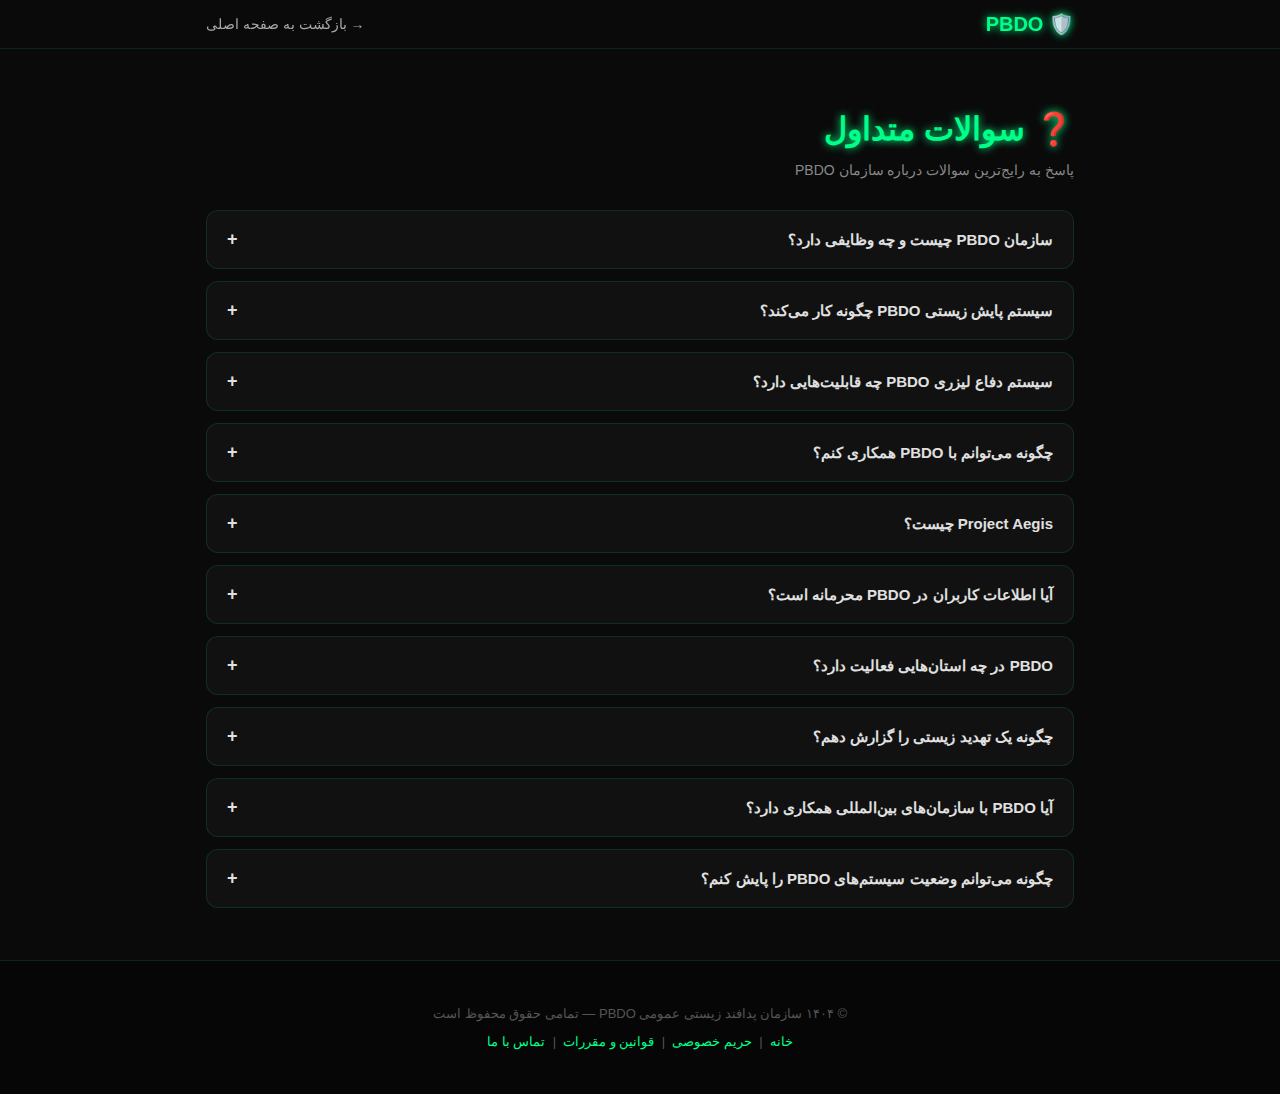
<file: faq.html>
<!DOCTYPE html>
<html lang="fa" dir="rtl">
<head>
  <meta charset="UTF-8"/>
  <meta name="viewport" content="width=device-width, initial-scale=1.0"/>
  <meta http-equiv="Content-Security-Policy" content="default-src 'self'; script-src 'self' 'unsafe-inline' https://cdn.tailwindcss.com; style-src 'self' 'unsafe-inline' https://fonts.googleapis.com; font-src https://fonts.gstatic.com; img-src 'self' data:; connect-src 'self';">
  <meta http-equiv="X-Content-Type-Options" content="nosniff">
  <meta http-equiv="X-Frame-Options" content="DENY">
  <meta name="referrer" content="strict-origin-when-cross-origin">
  <title>سوالات متداول | PBDO</title>
  <link rel="icon" type="image/svg+xml" href="logo.svg"/>
  <link href="https://fonts.googleapis.com/css2?family=Vazirmatn:wght@300;400;600;700;900&display=swap" rel="stylesheet"/>
  <link rel="stylesheet" href="print.css" media="print"/>
  <style>
    *{font-family:'Vazirmatn',sans-serif;box-sizing:border-box;}
    body{background:#0a0a0a;color:#e0e0e0;margin:0;}
    .neon{color:#00ff88;text-shadow:0 0 8px #00ff88;}
    nav{position:sticky;top:0;z-index:100;backdrop-filter:blur(12px);background:rgba(10,10,10,.9);border-bottom:1px solid #00ff8822;}
    main{max-width:900px;margin:0 auto;padding:40px 16px;}
    .faq-item{background:#111;border:1px solid #00ff8822;border-radius:12px;margin-bottom:12px;overflow:hidden;}
    .faq-question{padding:18px 20px;cursor:pointer;font-weight:600;font-size:15px;display:flex;justify-content:space-between;align-items:center;user-select:none;transition:background .2s;}
    .faq-question:hover{background:#00ff8808;}
    .faq-question.open{color:#00ff88;background:#00ff8808;}
    .faq-icon{transition:transform .3s;font-style:normal;font-size:18px;flex-shrink:0;margin-right:12px;}
    .faq-question.open .faq-icon{transform:rotate(45deg);}
    .faq-answer{max-height:0;overflow:hidden;transition:max-height .35s ease,padding .35s ease;padding:0 20px;color:#aaa;font-size:14px;line-height:1.8;}
    .faq-answer.open{max-height:400px;padding:0 20px 18px;}
    footer{background:#060606;border-top:1px solid #00ff8822;padding:32px 16px;text-align:center;color:#555;font-size:13px;}
    a{color:#00ff88;text-decoration:none;}
    a:hover{text-decoration:underline;}
  </style>
</head>
<body>
<nav>
  <div style="max-width:900px;margin:0 auto;padding:12px 16px;display:flex;align-items:center;justify-content:space-between;">
    <a href="index.html" class="neon" style="font-size:1.25rem;font-weight:900;">🛡️ PBDO</a>
    <a href="index.html" style="font-size:14px;color:#aaa;">→ بازگشت به صفحه اصلی</a>
  </div>
</nav>

<main>
  <h1 class="neon" style="font-size:2rem;font-weight:900;margin-bottom:8px;">❓ سوالات متداول</h1>
  <p style="color:#888;margin-bottom:32px;font-size:14px;">پاسخ به رایج‌ترین سوالات درباره سازمان PBDO</p>

  <div class="faq-item">
    <div class="faq-question" onclick="toggleFaq(this)" role="button" aria-expanded="false">
      <span>سازمان PBDO چیست و چه وظایفی دارد؟</span>
      <i class="faq-icon">+</i>
    </div>
    <div class="faq-answer">
      سازمان پدافند زیستی عمومی (Public Bio Defense Organization) یک نهاد تخصصی است که با هدف پایش هوشمند تهدیدات زیستی، حفاظت از سلامت عمومی و امنیت ملی فعالیت می‌کند. این سازمان از فناوری‌های پیشرفته هوش مصنوعی، اپتیک و فوتونیک برای شناسایی و مقابله با تهدیدات بیولوژیک بهره می‌برد.
    </div>
  </div>

  <div class="faq-item">
    <div class="faq-question" onclick="toggleFaq(this)" role="button" aria-expanded="false">
      <span>سیستم پایش زیستی PBDO چگونه کار می‌کند؟</span>
      <i class="faq-icon">+</i>
    </div>
    <div class="faq-answer">
      سیستم پایش PBDO از شبکه‌ای از حسگرهای محیطی، داده‌های آزمایشگاهی و الگوریتم‌های هوش مصنوعی استفاده می‌کند تا به صورت ۲۴ ساعته و ۷ روز هفته وضعیت زیستی را در سراسر کشور رصد کند. داده‌ها در لحظه پردازش شده و در صورت شناسایی ناهنجاری، هشدارهای لازم صادر می‌شود.
    </div>
  </div>

  <div class="faq-item">
    <div class="faq-question" onclick="toggleFaq(this)" role="button" aria-expanded="false">
      <span>سیستم دفاع لیزری PBDO چه قابلیت‌هایی دارد؟</span>
      <i class="faq-icon">+</i>
    </div>
    <div class="faq-answer">
      پروژه دفاع لیزری PBDO (Project Thermal Laser) یک معماری پیشرفته دفاعی است که از سیستم‌های اپتیکی و فوتونیکی برای مقابله با تهدیدات استفاده می‌کند. این سیستم در حال حاضر در مرحله آزمایش قرار دارد و جزئیات فنی آن محرمانه است.
    </div>
  </div>

  <div class="faq-item">
    <div class="faq-question" onclick="toggleFaq(this)" role="button" aria-expanded="false">
      <span>چگونه می‌توانم با PBDO همکاری کنم؟</span>
      <i class="faq-icon">+</i>
    </div>
    <div class="faq-answer">
      برای همکاری با سازمان PBDO می‌توانید فرم درخواست همکاری را در صفحه اصلی سایت تکمیل نمایید. پس از بررسی اطلاعات و رزومه شما توسط تیم سازمان، از طریق ایمیل با شما تماس خواهیم گرفت. تخصص‌های مورد نیاز شامل زیست‌شناسی، شیمی، فیزیک، مهندسی کامپیوتر و هوش مصنوعی است.
    </div>
  </div>

  <div class="faq-item">
    <div class="faq-question" onclick="toggleFaq(this)" role="button" aria-expanded="false">
      <span>Project Aegis چیست؟</span>
      <i class="faq-icon">+</i>
    </div>
    <div class="faq-answer">
      Project Aegis یکی از پروژه‌های اصلی PBDO است که با هدف ایجاد سپر دفاعی یکپارچه در برابر تهدیدات زیستی طراحی شده است. این پروژه شامل شبکه‌ای از ایستگاه‌های پایش، سیستم‌های هشدار سریع و پروتکل‌های واکنش اضطراری است و در حال حاضر در وضعیت عملیاتی قرار دارد.
    </div>
  </div>

  <div class="faq-item">
    <div class="faq-question" onclick="toggleFaq(this)" role="button" aria-expanded="false">
      <span>آیا اطلاعات کاربران در PBDO محرمانه است؟</span>
      <i class="faq-icon">+</i>
    </div>
    <div class="faq-answer">
      بله، PBDO به حفاظت از حریم خصوصی کاربران اهمیت ویژه‌ای می‌دهد. تمام اطلاعات ارسال‌شده توسط کاربران کاملاً محرمانه نگهداری می‌شود و بدون رضایت کاربر با اشخاص ثالث به اشتراک گذاشته نمی‌شود. برای اطلاعات بیشتر به صفحه <a href="privacy.html">سیاست حریم خصوصی</a> مراجعه کنید.
    </div>
  </div>

  <div class="faq-item">
    <div class="faq-question" onclick="toggleFaq(this)" role="button" aria-expanded="false">
      <span>PBDO در چه استان‌هایی فعالیت دارد؟</span>
      <i class="faq-icon">+</i>
    </div>
    <div class="faq-answer">
      سازمان PBDO در حال حاضر در ۳۱ استان کشور دارای شبکه پایش فعال است. بیشترین تمرکز فعالیت در استان‌های تهران، خوزستان، خراسان رضوی، اصفهان و فارس قرار دارد. هدف سازمان پوشش کامل تمام نقاط کشور تا سال ۱۴۰۶ است.
    </div>
  </div>

  <div class="faq-item">
    <div class="faq-question" onclick="toggleFaq(this)" role="button" aria-expanded="false">
      <span>چگونه یک تهدید زیستی را گزارش دهم؟</span>
      <i class="faq-icon">+</i>
    </div>
    <div class="faq-answer">
      در صورت مشاهده هرگونه وضعیت مشکوک زیستی، می‌توانید از طریق صفحه <a href="contact.html">تماس با ما</a> گزارش دهید یا با آدرس admin@pbdo.tech تماس بگیرید. در موارد اضطراری، با اورژانس اجتماعی یا نیروهای امنیتی محل تماس بگیرید. تیم PBDO در اسرع وقت به گزارش شما رسیدگی خواهد کرد.
    </div>
  </div>

  <div class="faq-item">
    <div class="faq-question" onclick="toggleFaq(this)" role="button" aria-expanded="false">
      <span>آیا PBDO با سازمان‌های بین‌المللی همکاری دارد؟</span>
      <i class="faq-icon">+</i>
    </div>
    <div class="faq-answer">
      بله، PBDO در چارچوب قوانین بین‌المللی و با رعایت مقررات امنیت ملی با برخی سازمان‌های بین‌المللی بهداشتی و دفاع زیستی همکاری دارد. این همکاری‌ها شامل تبادل اطلاعات علمی، هماهنگی پروتکل‌های واکنش به بیماری‌های همه‌گیر و آموزش متخصصان است.
    </div>
  </div>

  <div class="faq-item">
    <div class="faq-question" onclick="toggleFaq(this)" role="button" aria-expanded="false">
      <span>چگونه می‌توانم وضعیت سیستم‌های PBDO را پایش کنم؟</span>
      <i class="faq-icon">+</i>
    </div>
    <div class="faq-answer">
      وضعیت لحظه‌ای سیستم‌های PBDO از طریق صفحه <a href="status.html">وضعیت سیستم</a> قابل مشاهده است. این صفحه اطلاعات به‌روز درباره عملکرد سرویس‌های مختلف، درصد آپ‌تایم و آخرین وضعیت هر سرویس را نمایش می‌دهد.
    </div>
  </div>
</main>

<footer>
  <p>© ۱۴۰۴ سازمان پدافند زیستی عمومی PBDO — تمامی حقوق محفوظ است</p>
  <p style="margin-top:8px;">
    <a href="index.html">خانه</a> &nbsp;|&nbsp;
    <a href="privacy.html">حریم خصوصی</a> &nbsp;|&nbsp;
    <a href="terms.html">قوانین و مقررات</a> &nbsp;|&nbsp;
    <a href="contact.html">تماس با ما</a>
  </p>
</footer>

<script>
function toggleFaq(btn){
  const answer=btn.nextElementSibling;
  const isOpen=btn.classList.contains('open');
  // Close all
  document.querySelectorAll('.faq-question.open').forEach(q=>{
    q.classList.remove('open');
    q.setAttribute('aria-expanded','false');
    q.nextElementSibling.classList.remove('open');
  });
  // Toggle clicked
  if(!isOpen){
    btn.classList.add('open');
    btn.setAttribute('aria-expanded','true');
    answer.classList.add('open');
  }
}
// Keyboard support
document.querySelectorAll('.faq-question').forEach(btn=>{
  btn.setAttribute('tabindex','0');
  btn.addEventListener('keydown',function(e){
    if(e.key==='Enter'||e.key===' '){e.preventDefault();toggleFaq(this);}
  });
});
</script>
</body>
</html>
</file>
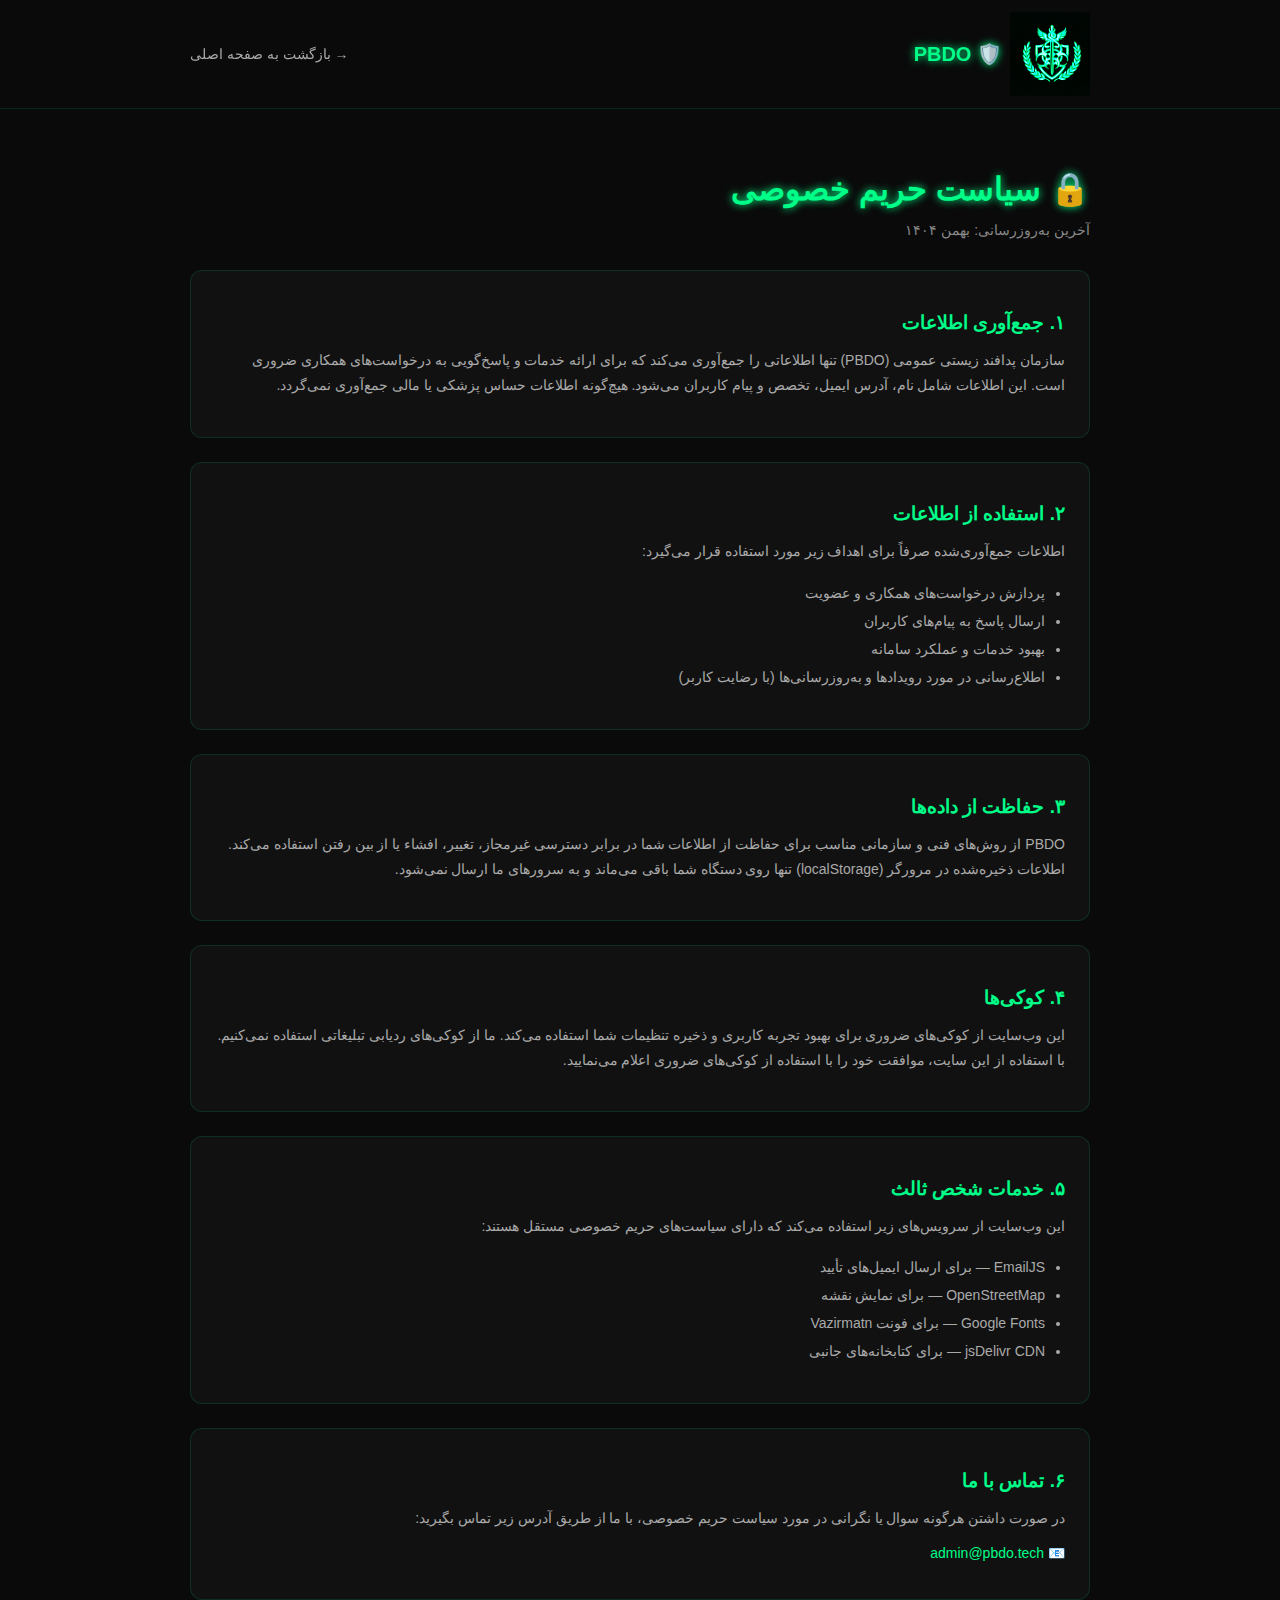
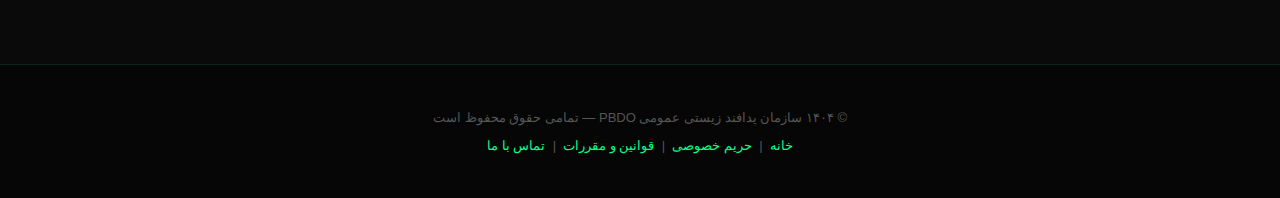
<file: privacy.html>
<!DOCTYPE html>
<html lang="fa" dir="rtl">
<head>
  <meta charset="UTF-8"/>
  <meta name="viewport" content="width=device-width, initial-scale=1.0"/>
  <meta http-equiv="Content-Security-Policy" content="default-src 'self'; script-src 'self' 'unsafe-inline' https://cdn.tailwindcss.com; style-src 'self' 'unsafe-inline' https://fonts.googleapis.com; font-src https://fonts.gstatic.com; img-src 'self' data:; connect-src 'self';">
  <meta http-equiv="X-Content-Type-Options" content="nosniff">
  <meta http-equiv="X-Frame-Options" content="DENY">
  <meta name="referrer" content="strict-origin-when-cross-origin">
  <title>سیاست حریم خصوصی | PBDO</title>
  <link rel="icon" type="image/svg+xml" href="logo.svg"/>
  <script src="https://cdn.tailwindcss.com"></script>
  <link href="https://fonts.googleapis.com/css2?family=Vazirmatn:wght@300;400;600;700;900&display=swap" rel="stylesheet"/>
  <link rel="stylesheet" href="print.css" media="print"/>
  <style>
    *{font-family:'Vazirmatn',sans-serif;}
    body{background:#0a0a0a;color:#e0e0e0;margin:0;}
    .accent{color:#00ff88;}
    .neon{color:#00ff88;text-shadow:0 0 8px #00ff88;}
    nav{position:sticky;top:0;z-index:100;backdrop-filter:blur(12px);background:rgba(10,10,10,.9);border-bottom:1px solid #00ff8822;}
    .card{background:#111;border:1px solid #00ff8822;border-radius:12px;padding:24px;margin-bottom:24px;}
    .card h2{color:#00ff88;font-size:1.2rem;font-weight:700;margin-bottom:12px;}
    footer{background:#060606;border-top:1px solid #00ff8822;padding:32px 16px;text-align:center;color:#555;font-size:13px;}
    a{color:#00ff88;text-decoration:none;}
    a:hover{text-decoration:underline;}
    .site-logo{width:80px;height:auto;filter:invert(1) sepia(1) saturate(5) hue-rotate(100deg);transition:transform .3s ease;vertical-align:middle;}
    .site-logo:hover{transform:scale(1.05);}
    @media(max-width:768px){.site-logo{width:50px;}}
  </style>
</head>
<body>
<nav>
  <div style="max-width:900px;margin:0 auto;padding:12px 16px;display:flex;align-items:center;justify-content:space-between;">
    <a href="index.html" class="neon" style="font-size:1.25rem;font-weight:900;display:inline-flex;align-items:center;gap:8px;"><img src="logo.png" alt="لوگوی سازمان دفاع زیستی عمومی" class="site-logo">🛡️ PBDO</a>
    <a href="index.html" style="font-size:14px;color:#aaa;">→ بازگشت به صفحه اصلی</a>
  </div>
</nav>

<main style="max-width:900px;margin:0 auto;padding:40px 16px;">
  <h1 class="neon" style="font-size:2rem;font-weight:900;margin-bottom:8px;">🔒 سیاست حریم خصوصی</h1>
  <p style="color:#888;margin-bottom:32px;font-size:14px;">آخرین به‌روزرسانی: بهمن ۱۴۰۴</p>

  <div class="card">
    <h2>۱. جمع‌آوری اطلاعات</h2>
    <p style="color:#aaa;line-height:1.8;font-size:14px;">
      سازمان پدافند زیستی عمومی (PBDO) تنها اطلاعاتی را جمع‌آوری می‌کند که برای ارائه خدمات و پاسخ‌گویی به درخواست‌های همکاری ضروری است. این اطلاعات شامل نام، آدرس ایمیل، تخصص و پیام کاربران می‌شود. هیچ‌گونه اطلاعات حساس پزشکی یا مالی جمع‌آوری نمی‌گردد.
    </p>
  </div>

  <div class="card">
    <h2>۲. استفاده از اطلاعات</h2>
    <p style="color:#aaa;line-height:1.8;font-size:14px;">
      اطلاعات جمع‌آوری‌شده صرفاً برای اهداف زیر مورد استفاده قرار می‌گیرد:
    </p>
    <ul style="color:#aaa;line-height:2;font-size:14px;padding-right:20px;">
      <li>پردازش درخواست‌های همکاری و عضویت</li>
      <li>ارسال پاسخ به پیام‌های کاربران</li>
      <li>بهبود خدمات و عملکرد سامانه</li>
      <li>اطلاع‌رسانی در مورد رویدادها و به‌روزرسانی‌ها (با رضایت کاربر)</li>
    </ul>
  </div>

  <div class="card">
    <h2>۳. حفاظت از داده‌ها</h2>
    <p style="color:#aaa;line-height:1.8;font-size:14px;">
      PBDO از روش‌های فنی و سازمانی مناسب برای حفاظت از اطلاعات شما در برابر دسترسی غیرمجاز، تغییر، افشاء یا از بین رفتن استفاده می‌کند. اطلاعات ذخیره‌شده در مرورگر (localStorage) تنها روی دستگاه شما باقی می‌ماند و به سرورهای ما ارسال نمی‌شود.
    </p>
  </div>

  <div class="card">
    <h2>۴. کوکی‌ها</h2>
    <p style="color:#aaa;line-height:1.8;font-size:14px;">
      این وب‌سایت از کوکی‌های ضروری برای بهبود تجربه کاربری و ذخیره تنظیمات شما استفاده می‌کند. ما از کوکی‌های ردیابی تبلیغاتی استفاده نمی‌کنیم. با استفاده از این سایت، موافقت خود را با استفاده از کوکی‌های ضروری اعلام می‌نمایید.
    </p>
  </div>

  <div class="card">
    <h2>۵. خدمات شخص ثالث</h2>
    <p style="color:#aaa;line-height:1.8;font-size:14px;">
      این وب‌سایت از سرویس‌های زیر استفاده می‌کند که دارای سیاست‌های حریم خصوصی مستقل هستند:
    </p>
    <ul style="color:#aaa;line-height:2;font-size:14px;padding-right:20px;">
      <li>EmailJS — برای ارسال ایمیل‌های تأیید</li>
      <li>OpenStreetMap — برای نمایش نقشه</li>
      <li>Google Fonts — برای فونت Vazirmatn</li>
      <li>jsDelivr CDN — برای کتابخانه‌های جانبی</li>
    </ul>
  </div>

  <div class="card">
    <h2>۶. تماس با ما</h2>
    <p style="color:#aaa;line-height:1.8;font-size:14px;">
      در صورت داشتن هرگونه سوال یا نگرانی در مورد سیاست حریم خصوصی، با ما از طریق آدرس زیر تماس بگیرید:
    </p>
    <p style="color:#00ff88;font-size:14px;margin-top:8px;">📧 admin@pbdo.tech</p>
  </div>
</main>

<footer>
  <p>© ۱۴۰۴ سازمان پدافند زیستی عمومی PBDO — تمامی حقوق محفوظ است</p>
  <p style="margin-top:8px;">
    <a href="index.html">خانه</a> &nbsp;|&nbsp;
    <a href="privacy.html">حریم خصوصی</a> &nbsp;|&nbsp;
    <a href="terms.html">قوانین و مقررات</a> &nbsp;|&nbsp;
    <a href="contact.html">تماس با ما</a>
  </p>
</footer>
</body>
</html>
</file>
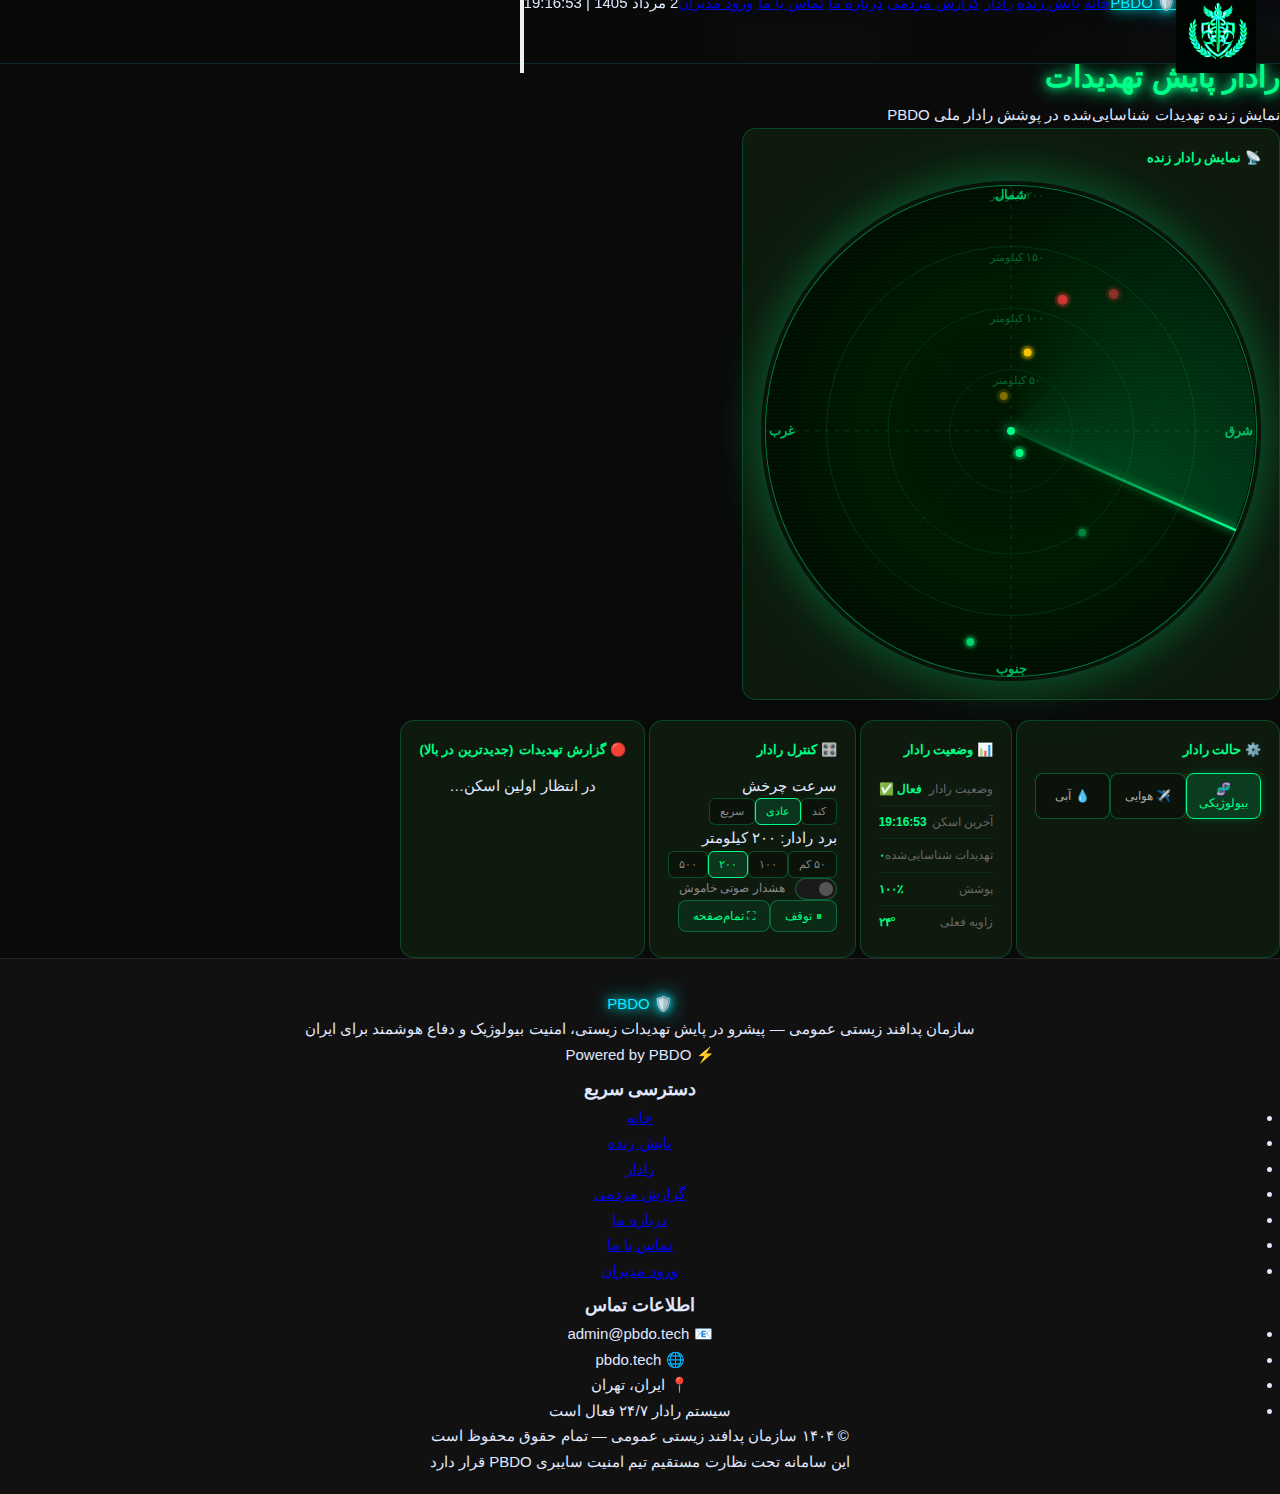
<file: radar.html>
<!DOCTYPE html>
<html lang="fa" dir="rtl">
<head>
  <meta charset="UTF-8"/>
  <meta name="viewport" content="width=device-width, initial-scale=1.0"/>
  <!-- هدرهای امنیتی -->
  <meta http-equiv="Content-Security-Policy" content="default-src 'self'; script-src 'self' 'unsafe-inline' https://cdn.tailwindcss.com; style-src 'self' 'unsafe-inline' https://fonts.googleapis.com; font-src https://fonts.gstatic.com; img-src 'self' data:; connect-src 'self';">
  <meta http-equiv="X-Content-Type-Options" content="nosniff">
  <meta http-equiv="X-Frame-Options" content="DENY">
  <meta name="referrer" content="strict-origin-when-cross-origin">
  <title>PBDO | رادار پایش تهدیدات</title>
  <meta name="description" content="رادار پایش زنده تهدیدات زیستی — سازمان پدافند زیستی عمومی PBDO"/>
  <link rel="canonical" href="https://pbdo.tech/radar.html"/>
  <link rel="icon" type="image/svg+xml" href="logo.svg"/>
  <link rel="manifest" href="manifest.json"/>
  <link rel="stylesheet" href="print.css" media="print"/>
  <link href="https://fonts.googleapis.com/css2?family=Vazirmatn:wght@300;400;600;700;900&display=swap" rel="stylesheet"/>
  <script src="https://cdn.tailwindcss.com"></script>
  <link rel="stylesheet" href="styles.css"/>
  <style>
    *{font-family:'Vazirmatn',sans-serif;}
    body{background:#0a0a0a;color:#e0e8ff;margin:0;overflow-x:hidden;}

    /* ---- neon helpers ---- */
    .neon-green{color:#00ff88;text-shadow:0 0 8px #00ff88,0 0 20px #00ff88;}
    .neon-cyan{color:#00f0ff;text-shadow:0 0 8px #00f0ff,0 0 20px #00f0ff;}

    /* ---- glassmorphism nav ---- */
    nav.main-nav{
      position:fixed;top:0;width:100%;z-index:200;
      backdrop-filter:blur(14px);-webkit-backdrop-filter:blur(14px);
      background:rgba(10,10,10,.82);
      border-bottom:1px solid rgba(0,240,255,.15);
    }

    /* ---- radar container ---- */
    #radarWrap{
      position:relative;
      display:flex;align-items:center;justify-content:center;
    }
    #radarCanvas{
      border-radius:50%;
      box-shadow:0 0 40px rgba(0,255,136,.25),0 0 80px rgba(0,255,136,.1),inset 0 0 30px rgba(0,0,0,.6);
      cursor:crosshair;
      max-width:100%;
    }
    #coordOverlay{
      position:absolute;bottom:12px;left:50%;transform:translateX(-50%);
      background:rgba(0,0,0,.75);border:1px solid #00ff8855;
      color:#00ff88;font-size:11px;padding:4px 12px;border-radius:20px;
      pointer-events:none;opacity:0;transition:opacity .2s;white-space:nowrap;
    }
    #radarWrap:hover #coordOverlay{opacity:1;}

    /* ---- scan lines overlay ---- */
    #radarWrap::after{
      content:'';position:absolute;inset:0;border-radius:50%;
      background:repeating-linear-gradient(
        0deg,transparent,transparent 2px,rgba(0,255,136,.02) 2px,rgba(0,255,136,.02) 4px
      );pointer-events:none;
    }

    /* ---- control panel ---- */
    .panel{background:#0d1a0d;border:1px solid rgba(0,255,136,.2);border-radius:14px;padding:18px;}
    .panel-title{color:#00ff88;font-size:13px;font-weight:700;letter-spacing:.05em;margin-bottom:12px;display:flex;align-items:center;gap:6px;}

    /* ---- mode buttons ---- */
    .mode-btn{
      background:#0a120a;border:1px solid rgba(0,255,136,.3);color:#aaa;
      padding:8px 12px;border-radius:8px;cursor:pointer;font-size:12px;font-family:inherit;
      transition:all .2s;flex:1;text-align:center;
    }
    .mode-btn:hover{border-color:#00ff88;color:#00ff88;}
    .mode-btn.active{background:rgba(0,255,136,.15);border-color:#00ff88;color:#00ff88;box-shadow:0 0 10px rgba(0,255,136,.2);}

    /* ---- speed/range buttons ---- */
    .ctrl-btn{
      background:#0a120a;border:1px solid rgba(0,255,136,.25);color:#888;
      padding:6px 10px;border-radius:6px;cursor:pointer;font-size:11px;font-family:inherit;
      transition:all .2s;
    }
    .ctrl-btn:hover{border-color:#00ff88;color:#00ff88;}
    .ctrl-btn.active{background:rgba(0,255,136,.12);border-color:#00ff88;color:#00ff88;}

    /* ---- threat log ---- */
    #threatLog{
      max-height:260px;overflow-y:auto;
      display:flex;flex-direction:column;gap:4px;
    }
    #threatLog::-webkit-scrollbar{width:4px;}
    #threatLog::-webkit-scrollbar-thumb{background:#00ff8840;border-radius:2px;}

    .log-entry{
      display:flex;align-items:flex-start;gap:8px;
      padding:7px 10px;border-radius:8px;
      font-size:11px;border:1px solid transparent;
      animation:logSlide .3s ease;
    }
    @keyframes logSlide{from{opacity:0;transform:translateY(-6px);}to{opacity:1;transform:translateY(0);}}
    .log-bio   {background:rgba(0,255,136,.06);border-color:rgba(0,255,136,.2);color:#00ff88;}
    .log-aerial{background:rgba(0,200,255,.06);border-color:rgba(0,200,255,.2);color:#00c8ff;}
    .log-water {background:rgba(0,100,255,.06);border-color:rgba(0,100,255,.2);color:#4499ff;}
    .log-high  {background:rgba(255,60,60,.07) ;border-color:rgba(255,60,60,.25);color:#ff6060;}
    .log-ts    {color:#555;font-size:10px;margin-top:1px;}

    /* ---- status items ---- */
    .status-row{display:flex;justify-content:space-between;align-items:center;padding:6px 0;border-bottom:1px solid rgba(0,255,136,.08);font-size:12px;}
    .status-row:last-child{border-bottom:none;}
    .status-label{color:#666;}
    .status-val{color:#00ff88;font-weight:600;}

    /* ---- toggle switch ---- */
    .toggle-wrap{display:flex;align-items:center;gap:10px;cursor:pointer;}
    .toggle-track{
      width:42px;height:22px;border-radius:11px;
      background:#1a1a1a;border:1px solid rgba(0,255,136,.3);
      position:relative;transition:background .2s;flex-shrink:0;
    }
    .toggle-track.on{background:rgba(0,255,136,.25);border-color:#00ff88;}
    .toggle-thumb{
      position:absolute;top:3px;right:3px;
      width:14px;height:14px;border-radius:50%;
      background:#555;transition:all .2s;
    }
    .toggle-track.on .toggle-thumb{right:auto;left:3px;background:#00ff88;box-shadow:0 0 6px #00ff88;}
    .toggle-label{font-size:12px;color:#888;}
    .toggle-track.on + .toggle-label{color:#00ff88;}

    /* ---- fullscreen / pause ---- */
    .action-btn{
      background:rgba(0,255,136,.08);border:1px solid rgba(0,255,136,.3);
      color:#00ff88;padding:8px 14px;border-radius:8px;cursor:pointer;font-size:12px;
      font-family:inherit;transition:all .2s;display:flex;align-items:center;gap:6px;
    }
    .action-btn:hover{background:rgba(0,255,136,.18);box-shadow:0 0 12px rgba(0,255,136,.2);}

    /* ---- dot pulse ---- */
    @keyframes dotPulse{0%,100%{opacity:1;}50%{opacity:.4;}}
    .dot-live{display:inline-block;width:7px;height:7px;background:#00ff88;border-radius:50%;
      animation:dotPulse 1.2s infinite;box-shadow:0 0 6px #00ff88;}

    /* ---- mobile menu ---- */
    #mobileMenu{
      position:fixed;top:0;right:-100%;width:75%;max-width:280px;height:100%;
      background:#060c0a;border-left:1px solid rgba(0,255,136,.2);z-index:300;
      transition:right .3s ease;padding:80px 20px 20px;display:flex;flex-direction:column;gap:12px;
    }
    #mobileMenu.open{right:0;}
    #mobileOverlay{display:none;position:fixed;inset:0;background:rgba(0,0,0,.65);z-index:299;}
    #mobileOverlay.open{display:block;}

    /* ---- range slider ---- */
    input[type=range]{
      -webkit-appearance:none;appearance:none;height:4px;
      background:rgba(0,255,136,.2);border-radius:2px;outline:none;cursor:pointer;
    }
    input[type=range]::-webkit-slider-thumb{
      -webkit-appearance:none;width:14px;height:14px;border-radius:50%;
      background:#00ff88;box-shadow:0 0 6px #00ff88;
    }

    /* fullscreen mode */
    :fullscreen #radarCanvas,:fullscreen canvas{max-width:none;}
    .site-logo{width:80px;height:auto;filter:invert(1) sepia(1) saturate(5) hue-rotate(100deg);transition:transform .3s ease;vertical-align:middle;}
    .site-logo:hover{transform:scale(1.05);}
    @media(max-width:768px){.site-logo{width:50px;}}
  </style>
</head>
<body>

<!-- ===================== SKIP LINK ===================== -->
<a href="#mainContent" class="sr-only focus:not-sr-only focus:absolute focus:top-2 focus:right-2 bg-green-500 text-black px-4 py-2 rounded z-50">رفتن به محتوای اصلی</a>

<!-- ===================== NAVIGATION ===================== -->
<nav class="main-nav" role="navigation" aria-label="منوی اصلی">
  <div class="max-w-7xl mx-auto px-4 h-16 flex items-center justify-between gap-6">
    <a href="index.html" class="text-lg font-black neon-cyan shrink-0 flex items-center gap-2" aria-label="صفحه خانه PBDO"><img src="logo.png" alt="لوگوی سازمان دفاع زیستی عمومی" class="site-logo">🛡️ PBDO</a>

    <!-- desktop nav -->
    <div class="hidden md:flex items-center gap-6 text-sm font-medium">
      <a href="index.html"      class="hover:text-green-400 transition">خانه</a>
      <a href="monitoring.html" class="hover:text-green-400 transition">پایش زنده</a>
      <a href="radar.html"      class="text-green-400 border-b border-green-400 pb-0.5">رادار</a>
      <a href="report.html"     class="hover:text-green-400 transition">گزارش مردمی</a>
      <a href="about.html"      class="hover:text-green-400 transition">درباره ما</a>
      <a href="contact.html"    class="hover:text-green-400 transition">تماس با ما</a>
      <a href="admin.html"      class="text-xs px-4 py-2 rounded border border-green-500/50 text-green-400 hover:bg-green-500/10 transition">ورود مدیران</a>
    </div>

    <!-- datetime -->
    <div class="hidden lg:block text-xs text-green-400 font-mono shrink-0" id="navDateTime">—</div>

    <!-- hamburger -->
    <button id="hamburgerBtn" class="md:hidden text-green-400 p-2" aria-label="باز کردن منو" onclick="openMobileMenu()">
      <svg xmlns="http://www.w3.org/2000/svg" class="w-6 h-6" fill="none" viewBox="0 0 24 24" stroke="currentColor"><path stroke-linecap="round" stroke-linejoin="round" stroke-width="2" d="M4 6h16M4 12h16M4 18h16"/></svg>
    </button>
  </div>
</nav>

<!-- mobile menu -->
<div id="mobileOverlay" onclick="closeMobileMenu()"></div>
<nav id="mobileMenu" aria-label="منوی موبایل">
  <a href="index.html"      class="py-2 border-b border-green-900/20 hover:text-green-400 transition">خانه</a>
  <a href="monitoring.html" class="py-2 border-b border-green-900/20 hover:text-green-400 transition">پایش زنده</a>
  <a href="radar.html"      class="py-2 border-b border-green-900/20 text-green-400">رادار</a>
  <a href="report.html"     class="py-2 border-b border-green-900/20 hover:text-green-400 transition">گزارش مردمی</a>
  <a href="about.html"      class="py-2 border-b border-green-900/20 hover:text-green-400 transition">درباره ما</a>
  <a href="contact.html"    class="py-2 border-b border-green-900/20 hover:text-green-400 transition">تماس با ما</a>
  <a href="admin.html"      class="mt-2 text-center block px-4 py-2 border border-green-500/50 rounded text-green-400 hover:bg-green-500/10 transition">ورود مدیران</a>
</nav>

<!-- ===================== MAIN ===================== -->
<main id="mainContent" class="pt-20 pb-10 min-h-screen">
  <div class="max-w-7xl mx-auto px-4">

    <!-- page header -->
    <div class="mb-6 flex flex-col sm:flex-row sm:items-center sm:justify-between gap-3">
      <div>
        <div class="flex items-center gap-2 mb-1">
          <span class="dot-live"></span>
          <span class="text-xs text-green-400 font-medium">سیستم رادار فعال است</span>
        </div>
        <h1 class="text-3xl md:text-4xl font-black neon-green">رادار پایش تهدیدات</h1>
        <p class="text-gray-500 text-sm mt-1">نمایش زنده تهدیدات شناسایی‌شده در پوشش رادار ملی PBDO</p>
      </div>
      <div class="text-right text-xs text-gray-500" id="headerDateTime">—</div>
    </div>

    <!-- two-column layout -->
    <div class="grid grid-cols-1 xl:grid-cols-3 gap-6">

      <!-- ======= LEFT: Radar Display ======= -->
      <div class="xl:col-span-2 flex flex-col gap-4">

        <!-- radar canvas wrap -->
        <div class="panel">
          <div class="panel-title">📡 نمایش رادار زنده</div>
          <div id="radarWrap" class="flex items-center justify-center py-2">
            <canvas id="radarCanvas" width="500" height="500" aria-label="بوم رادار پایش تهدیدات"></canvas>
            <div id="coordOverlay">X: — &nbsp; Y: — &nbsp; | &nbsp; عرض: — &nbsp; طول: —</div>
          </div>
        </div>

      </div>

      <!-- ======= RIGHT: Controls ======= -->
      <div class="flex flex-col gap-4">

        <!-- mode selector -->
        <div class="panel">
          <div class="panel-title">⚙️ حالت رادار</div>
          <div class="flex gap-2">
            <button class="mode-btn active" data-mode="bio"    onclick="setMode('bio',this)">🧬 بیولوژیکی</button>
            <button class="mode-btn"        data-mode="aerial" onclick="setMode('aerial',this)">✈️ هوایی</button>
            <button class="mode-btn"        data-mode="water"  onclick="setMode('water',this)">💧 آبی</button>
          </div>
        </div>

        <!-- status panel -->
        <div class="panel" id="radarStatus">
          <div class="panel-title">📊 وضعیت رادار</div>
          <div class="status-row"><span class="status-label">وضعیت رادار</span><span class="status-val">فعال ✅</span></div>
          <div class="status-row"><span class="status-label">آخرین اسکن</span><span class="status-val text-xs" id="lastScanTime">—</span></div>
          <div class="status-row"><span class="status-label">تهدیدات شناسایی‌شده</span><span class="status-val" id="threatCount">۰</span></div>
          <div class="status-row"><span class="status-label">پوشش</span><span class="status-val">۱۰۰٪</span></div>
          <div class="status-row"><span class="status-label">زاویه فعلی</span><span class="status-val" id="currentAngle">۰°</span></div>
        </div>

        <!-- controls -->
        <div class="panel">
          <div class="panel-title">🎛️ کنترل رادار</div>

          <!-- speed -->
          <div class="mb-4">
            <div class="text-xs text-gray-500 mb-2">سرعت چرخش</div>
            <div class="flex gap-2">
              <button class="ctrl-btn" data-speed="0.3" onclick="setSpeed(0.3,this)">کند</button>
              <button class="ctrl-btn active" data-speed="0.7" onclick="setSpeed(0.7,this)">عادی</button>
              <button class="ctrl-btn" data-speed="1.6" onclick="setSpeed(1.6,this)">سریع</button>
            </div>
          </div>

          <!-- range -->
          <div class="mb-4">
            <div class="text-xs text-gray-500 mb-2">برد رادار: <span id="rangeLabel" class="text-green-400">۲۰۰ کیلومتر</span></div>
            <div class="flex gap-2 flex-wrap">
              <button class="ctrl-btn" data-range="50"  onclick="setRange(50,this)">۵۰ کم</button>
              <button class="ctrl-btn" data-range="100" onclick="setRange(100,this)">۱۰۰</button>
              <button class="ctrl-btn active" data-range="200" onclick="setRange(200,this)">۲۰۰</button>
              <button class="ctrl-btn" data-range="500" onclick="setRange(500,this)">۵۰۰</button>
            </div>
          </div>

          <!-- audio toggle -->
          <div class="mb-4">
            <div class="toggle-wrap" onclick="toggleAudio()">
              <div class="toggle-track" id="audioTrack">
                <div class="toggle-thumb"></div>
              </div>
              <span class="toggle-label" id="audioLabel">هشدار صوتی خاموش</span>
            </div>
          </div>

          <!-- action buttons -->
          <div class="flex gap-2 flex-wrap">
            <button class="action-btn" id="pauseBtn" onclick="togglePause()">⏸ توقف</button>
            <button class="action-btn" onclick="requestFullscreen()">⛶ تمام‌صفحه</button>
          </div>
        </div>

        <!-- threat log -->
        <div class="panel">
          <div class="panel-title">🔴 گزارش تهدیدات <span class="text-gray-600 text-xs font-normal mr-auto">(جدیدترین در بالا)</span></div>
          <div id="threatLog">
            <div class="text-xs text-gray-600 text-center py-4">در انتظار اولین اسکن…</div>
          </div>
        </div>

      </div><!-- end right col -->
    </div><!-- end grid -->
  </div><!-- end max-w -->
</main>

<!-- ===================== FOOTER ===================== -->
<footer class="mt-10 border-t border-green-900/20 py-12 bg-black/40">
  <div class="max-w-7xl mx-auto px-4">
    <div class="grid grid-cols-1 md:grid-cols-3 gap-8 mb-8">
      <div>
        <div class="text-lg font-black neon-cyan mb-3">🛡️ PBDO</div>
        <p class="text-gray-400 text-sm leading-7">
          سازمان پدافند زیستی عمومی — پیشرو در پایش تهدیدات زیستی،
          امنیت بیولوژیک و دفاع هوشمند برای ایران
        </p>
        <div class="mt-3 inline-block text-xs bg-green-900/30 border border-green-500/30 text-green-400 px-3 py-1 rounded-full">
          ⚡ Powered by PBDO
        </div>
      </div>
      <div>
        <h3 class="text-sm font-bold text-green-400 mb-3">دسترسی سریع</h3>
        <ul class="space-y-2 text-sm text-gray-400">
          <li><a href="index.html"      class="hover:text-green-400 transition">خانه</a></li>
          <li><a href="monitoring.html" class="hover:text-green-400 transition">پایش زنده</a></li>
          <li><a href="radar.html"      class="text-green-400">رادار</a></li>
          <li><a href="report.html"     class="hover:text-green-400 transition">گزارش مردمی</a></li>
          <li><a href="about.html"      class="hover:text-green-400 transition">درباره ما</a></li>
          <li><a href="contact.html"    class="hover:text-green-400 transition">تماس با ما</a></li>
          <li><a href="admin.html"      class="hover:text-green-400 transition">ورود مدیران</a></li>
        </ul>
      </div>
      <div>
        <h3 class="text-sm font-bold text-green-400 mb-3">اطلاعات تماس</h3>
        <ul class="space-y-2 text-sm text-gray-400">
          <li>📧 admin@pbdo.tech</li>
          <li>🌐 pbdo.tech</li>
          <li>📍 ایران، تهران</li>
          <li class="pt-2 text-xs text-gray-600">سیستم رادار ۲۴/۷ فعال است</li>
        </ul>
      </div>
    </div>
    <div class="border-t border-green-900/20 pt-6 text-center text-xs text-gray-600">
      <p>© ۱۴۰۴ سازمان پدافند زیستی عمومی — تمام حقوق محفوظ است</p>
      <p class="mt-1 text-gray-700">این سامانه تحت نظارت مستقیم تیم امنیت سایبری PBDO قرار دارد</p>
    </div>
  </div>
</footer>

<!-- ===================== JAVASCRIPT ===================== -->
<script>
/* ============================================================
   SECURITY: sanitizeHTML
   ============================================================ */
function sanitizeHTML(str) {
  return String(str)
    .replace(/&/g, '&amp;')
    .replace(/</g, '&lt;')
    .replace(/>/g, '&gt;')
    .replace(/"/g, '&quot;')
    .replace(/'/g, '&#39;');
}

/* ============================================================
   JALALI DATE (inline algorithm)
   ============================================================ */
function toJalali(gy, gm, gd) {
  const g_d_no = [31,28,31,30,31,30,31,31,30,31,30,31];
  const j_d_no = [31,31,31,31,31,31,30,30,30,30,30,29];
  const gyAdj = gy > 1600 ? gy - 1600 : gy - 1;
  let g_day_no = 365 * gyAdj + Math.floor((gyAdj + 3) / 4) - Math.floor((gyAdj + 99) / 100) + Math.floor((gyAdj + 399) / 400);
  for (let i = 0; i < gm - 1; i++) g_day_no += g_d_no[i];
  if (gm > 2 && ((gyAdj % 4 === 0 && gyAdj % 100 !== 0) || gyAdj % 400 === 0)) g_day_no++;
  g_day_no += gd - 1;
  let j_day_no = g_day_no - 79;
  const j_np = Math.floor(j_day_no / 12053);
  j_day_no %= 12053;
  let jy = 979 + 33 * j_np + 4 * Math.floor(j_day_no / 1461);
  j_day_no %= 1461;
  if (j_day_no >= 366) { jy += Math.floor((j_day_no - 1) / 365); j_day_no = (j_day_no - 1) % 365; }
  let jm = 0, jd = 0;
  for (let i = 0; i < 11 && j_day_no >= j_d_no[i]; i++) { j_day_no -= j_d_no[i]; jm++; }
  jd = j_day_no + 1;
  return {y: jy, m: jm + 1, d: jd};
}

function jalaliNow() {
  const now = new Date();
  const j = toJalali(now.getFullYear(), now.getMonth() + 1, now.getDate());
  const months = ['فروردین','اردیبهشت','خرداد','تیر','مرداد','شهریور','مهر','آبان','آذر','دی','بهمن','اسفند'];
  const hh = String(now.getHours()).padStart(2,'0');
  const mm = String(now.getMinutes()).padStart(2,'0');
  const ss = String(now.getSeconds()).padStart(2,'0');
  return `${j.d} ${months[j.m-1]} ${j.y}  |  ${hh}:${mm}:${ss}`;
}

function jalaliTime() {
  const now = new Date();
  const hh = String(now.getHours()).padStart(2,'0');
  const mm = String(now.getMinutes()).padStart(2,'0');
  const ss = String(now.getSeconds()).padStart(2,'0');
  return `${hh}:${mm}:${ss}`;
}

function toPersianNum(n) {
  return String(n).replace(/\d/g, d => '۰۱۲۳۴۵۶۷۸۹'[d]);
}

/* ============================================================
   MOBILE MENU
   ============================================================ */
function openMobileMenu() {
  document.getElementById('mobileMenu').classList.add('open');
  document.getElementById('mobileOverlay').classList.add('open');
}
function closeMobileMenu() {
  document.getElementById('mobileMenu').classList.remove('open');
  document.getElementById('mobileOverlay').classList.remove('open');
}

/* ============================================================
   RADAR STATE
   ============================================================ */
const canvas = document.getElementById('radarCanvas');
const ctx    = canvas.getContext('2d');

let sweepAngle   = 0;       // radians
let speedDeg     = 0.7;     // degrees per frame
let currentRange = 200;     // km
let radarMode    = 'bio';
let isPaused     = false;
let audioEnabled = false;
let totalThreats = 0;
let animFrameId  = null;
let audioCtx     = null;

/* contact dot pool */
const contacts = [];

/* ============================================================
   THREAT DEFINITIONS PER MODE
   ============================================================ */
const THREAT_TYPES = {
  bio: [
    {label:'آنتراکس',      severity:'high',   icon:'⚠️'},
    {label:'آلودگی هوا',   severity:'medium', icon:'🟡'},
    {label:'پاتوژن ناشناخته', severity:'high', icon:'🔴'},
    {label:'ویروس تنفسی',  severity:'medium', icon:'🟠'},
    {label:'آلاینده زیستی',severity:'low',    icon:'🟢'},
  ],
  aerial: [
    {label:'پرنده مشکوک',  severity:'low',    icon:'🟢'},
    {label:'پهپاد ناشناس', severity:'high',   icon:'🔴'},
    {label:'هواپیمای بدون مجوز', severity:'high', icon:'⚠️'},
    {label:'ترافیک هوایی', severity:'low',    icon:'🟢'},
    {label:'جسم پرنده',    severity:'medium', icon:'🟡'},
  ],
  water: [
    {label:'آلودگی آب',    severity:'medium', icon:'🟡'},
    {label:'نشت شیمیایی', severity:'high',   icon:'🔴'},
    {label:'باکتری آبی',   severity:'medium', icon:'🟠'},
    {label:'آلاینده صنعتی',severity:'high',   icon:'⚠️'},
    {label:'تغییر pH',     severity:'low',    icon:'🟢'},
  ],
};

/* ============================================================
   CONTACT (BLIP) MANAGEMENT
   ============================================================ */
function spawnContact() {
  const minR = 0.08, maxR = 0.88;
  const r   = minR + Math.random() * (maxR - minR);
  const ang = Math.random() * Math.PI * 2;
  const types = THREAT_TYPES[radarMode];
  const t = types[Math.floor(Math.random() * types.length)];
  contacts.push({
    r,          // normalized radius [0,1]
    ang,        // angle in radians
    opacity: 0,
    phase: 'grow', // grow | hold | fade
    holdTimer: 0,
    lit: false,    // lit when sweep passes
    type: t,
    reported: false,
  });
}

function updateContacts(sweepRad) {
  const sweepTolerance = (speedDeg * Math.PI / 180) * 6; // ~6 frames of tolerance
  for (let i = contacts.length - 1; i >= 0; i--) {
    const c = contacts[i];

    /* check if sweep passes over this contact */
    if (!c.reported) {
      let diff = ((sweepRad - c.ang) % (Math.PI * 2) + Math.PI * 2) % (Math.PI * 2);
      if (diff < sweepTolerance) {
        c.lit = true;
        c.reported = true;
        c.opacity = 1;
        addThreatLog(c.type);
        totalThreats++;
        updateStatus();
        if (audioEnabled) playBeep(c.type.severity);
      }
    }

    /* lifecycle */
    if (c.phase === 'grow') {
      c.opacity = Math.min(1, c.opacity + 0.04);
      if (c.opacity >= 1) { c.phase = 'hold'; c.holdTimer = 180 + Math.random() * 240; }
    } else if (c.phase === 'hold') {
      c.holdTimer--;
      if (c.holdTimer <= 0) c.phase = 'fade';
      /* subtle pulse */
      c.opacity = 0.65 + 0.35 * Math.sin(Date.now() / 300 + i);
    } else {
      c.opacity -= 0.008;
      if (c.opacity <= 0) { contacts.splice(i, 1); }
    }
  }
}

/* ============================================================
   DRAW RADAR
   ============================================================ */
function drawRadar() {
  const W = canvas.width, H = canvas.height;
  const cx = W / 2, cy = H / 2;
  const R  = Math.min(W, H) / 2 - 4;

  /* ---- background ---- */
  ctx.clearRect(0, 0, W, H);

  /* deep dark fill */
  ctx.save();
  ctx.beginPath();
  ctx.arc(cx, cy, R, 0, Math.PI * 2);
  const bgGrad = ctx.createRadialGradient(cx, cy, 0, cx, cy, R);
  bgGrad.addColorStop(0, '#001400');
  bgGrad.addColorStop(0.6, '#001800');
  bgGrad.addColorStop(1, '#000d00');
  ctx.fillStyle = bgGrad;
  ctx.fill();
  ctx.restore();

  /* clip to circle for all subsequent drawing */
  ctx.save();
  ctx.beginPath();
  ctx.arc(cx, cy, R, 0, Math.PI * 2);
  ctx.clip();

  /* ---- concentric rings ---- */
  const ringCount = 4;
  const ringLabels = [
    {frac: 0.25, label: toPersianNum(Math.round(currentRange * 0.25)) + ' کیلومتر'},
    {frac: 0.50, label: toPersianNum(Math.round(currentRange * 0.50)) + ' کیلومتر'},
    {frac: 0.75, label: toPersianNum(Math.round(currentRange * 0.75)) + ' کیلومتر'},
    {frac: 1.00, label: toPersianNum(currentRange)                    + ' کیلومتر'},
  ];
  for (let i = 1; i <= ringCount; i++) {
    const rr = R * (i / ringCount);
    ctx.beginPath();
    ctx.arc(cx, cy, rr, 0, Math.PI * 2);
    ctx.strokeStyle = `rgba(0,255,136,${0.08 + (i / ringCount) * 0.06})`;
    ctx.lineWidth = 1;
    ctx.stroke();

    /* ring label */
    ctx.fillStyle = 'rgba(0,255,136,0.35)';
    ctx.font = `${Math.max(10, W * 0.021)}px Vazirmatn, sans-serif`;
    ctx.textAlign = 'center';
    ctx.fillText(ringLabels[i - 1].label, cx + 6, cy - rr + 14);
  }

  /* ---- cross-hair lines ---- */
  ctx.strokeStyle = 'rgba(0,255,136,0.15)';
  ctx.lineWidth = 1;
  ctx.setLineDash([4, 6]);
  ctx.beginPath(); ctx.moveTo(cx, cy - R); ctx.lineTo(cx, cy + R); ctx.stroke();
  ctx.beginPath(); ctx.moveTo(cx - R, cy); ctx.lineTo(cx + R, cy); ctx.stroke();
  ctx.setLineDash([]);

  /* diagonal lines (45°) */
  ctx.strokeStyle = 'rgba(0,255,136,0.06)';
  const d = R * Math.cos(Math.PI / 4);
  ctx.beginPath(); ctx.moveTo(cx - d, cy - d); ctx.lineTo(cx + d, cy + d); ctx.stroke();
  ctx.beginPath(); ctx.moveTo(cx + d, cy - d); ctx.lineTo(cx - d, cy + d); ctx.stroke();

  /* ---- cardinal direction labels ---- */
  const lblFont = `bold ${Math.max(11, W * 0.026)}px Vazirmatn, sans-serif`;
  const lblOff  = 14;
  ctx.font = lblFont;
  ctx.fillStyle = 'rgba(0,255,136,0.7)';
  ctx.textAlign = 'center';
  ctx.fillText('شمال', cx, cy - R + lblOff);
  ctx.fillText('جنوب', cx, cy + R - 4);
  ctx.textAlign = 'right';
  ctx.fillText('شرق', cx + R - 4, cy + 4);
  ctx.textAlign = 'left';
  ctx.fillText('غرب', cx - R + 4, cy + 4);
  ctx.textAlign = 'center';

  /* ---- sweep trail (fade arcs) ---- */
  const trailSteps = 28;
  const trailArc   = Math.PI * 0.62;
  for (let i = 0; i < trailSteps; i++) {
    const frac = i / trailSteps;
    const startA = sweepAngle - trailArc * frac;
    const endA   = sweepAngle - trailArc * (frac + 1 / trailSteps);
    const alpha  = (1 - frac) * 0.18;
    ctx.beginPath();
    ctx.moveTo(cx, cy);
    ctx.arc(cx, cy, R - 2, startA, endA, true);
    ctx.closePath();
    ctx.fillStyle = `rgba(0,255,136,${alpha})`;
    ctx.fill();
  }

  /* ---- sweep line ---- */
  const lineGrad = ctx.createLinearGradient(cx, cy, cx + R * Math.cos(sweepAngle), cy + R * Math.sin(sweepAngle));
  lineGrad.addColorStop(0, 'rgba(0,255,136,0)');
  lineGrad.addColorStop(0.5, 'rgba(0,255,136,0.5)');
  lineGrad.addColorStop(1, 'rgba(0,255,136,1)');
  ctx.beginPath();
  ctx.moveTo(cx, cy);
  ctx.lineTo(cx + R * Math.cos(sweepAngle), cy + R * Math.sin(sweepAngle));
  ctx.strokeStyle = lineGrad;
  ctx.lineWidth = 2.5;
  ctx.shadowBlur = 8;
  ctx.shadowColor = '#00ff88';
  ctx.stroke();
  ctx.shadowBlur = 0;

  /* ---- contact dots ---- */
  contacts.forEach((c, idx) => {
    const px = cx + c.r * R * Math.cos(c.ang);
    const py = cy + c.r * R * Math.sin(c.ang);
    const sz = c.type.severity === 'high' ? 5 : 4;

    /* glow */
    const dotColor = c.type.severity === 'high' ? '255,60,60'
                   : c.type.severity === 'medium' ? '255,200,0'
                   : '0,255,136';
    ctx.beginPath();
    ctx.arc(px, py, sz + 3, 0, Math.PI * 2);
    ctx.fillStyle = `rgba(${dotColor},${c.opacity * 0.2})`;
    ctx.fill();

    ctx.beginPath();
    ctx.arc(px, py, sz, 0, Math.PI * 2);
    ctx.fillStyle = `rgba(${dotColor},${c.opacity})`;
    ctx.shadowBlur = c.lit ? 16 : 6;
    ctx.shadowColor = `rgb(${dotColor})`;
    ctx.fill();
    ctx.shadowBlur = 0;

    /* label on lit */
    if (c.lit) {
      ctx.font = `10px Vazirmatn, sans-serif`;
      ctx.fillStyle = `rgba(${dotColor},${c.opacity * 0.85})`;
      ctx.textAlign = 'right';
      ctx.fillText(c.type.label, px - 8, py - 8);
      ctx.textAlign = 'center';
    }
  });

  /* ---- center dot ---- */
  ctx.beginPath();
  ctx.arc(cx, cy, 4, 0, Math.PI * 2);
  ctx.fillStyle = '#00ff88';
  ctx.shadowBlur = 12; ctx.shadowColor = '#00ff88';
  ctx.fill();
  ctx.shadowBlur = 0;

  /* ---- outer border ---- */
  ctx.beginPath();
  ctx.arc(cx, cy, R, 0, Math.PI * 2);
  ctx.strokeStyle = 'rgba(0,255,136,0.4)';
  ctx.lineWidth = 2;
  ctx.stroke();

  ctx.restore(); /* end clip */
}

/* ============================================================
   ANIMATION LOOP
   ============================================================ */
let lastSpawnTime = 0;
const SPAWN_INTERVAL_MIN = 10000;
const SPAWN_INTERVAL_MAX = 28000;
let nextSpawnDelay = SPAWN_INTERVAL_MIN + Math.random() * (SPAWN_INTERVAL_MAX - SPAWN_INTERVAL_MIN);

function animate(ts) {
  animFrameId = requestAnimationFrame(animate);
  if (isPaused) return;

  /* advance sweep */
  sweepAngle += speedDeg * Math.PI / 180;
  if (sweepAngle >= Math.PI * 2) sweepAngle -= Math.PI * 2;

  /* update contacts */
  updateContacts(sweepAngle);

  /* spawn new contact? */
  if (ts - lastSpawnTime > nextSpawnDelay) {
    if (contacts.length < 10) spawnContact();
    lastSpawnTime = ts;
    nextSpawnDelay = SPAWN_INTERVAL_MIN + Math.random() * (SPAWN_INTERVAL_MAX - SPAWN_INTERVAL_MIN);
  }

  drawRadar();
  updateAngleDisplay();
}

/* ============================================================
   STATUS & UI UPDATES
   ============================================================ */
function updateStatus() {
  const el = document.getElementById('threatCount');
  if (el) el.textContent = toPersianNum(totalThreats);
  const lst = document.getElementById('lastScanTime');
  if (lst) lst.textContent = jalaliTime();
}

function updateAngleDisplay() {
  const el = document.getElementById('currentAngle');
  if (el) {
    const deg = Math.round((sweepAngle * 180 / Math.PI + 360) % 360);
    el.textContent = toPersianNum(deg) + '°';
  }
}

function updateDatetime() {
  const str = jalaliNow();
  const nav = document.getElementById('navDateTime');
  const hdr = document.getElementById('headerDateTime');
  if (nav) nav.textContent = str;
  if (hdr) hdr.textContent = str;
}

/* ============================================================
   THREAT LOG
   ============================================================ */
const MAX_LOG = 20;

function addThreatLog(threatType) {
  const log = document.getElementById('threatLog');
  if (!log) return;

  /* remove placeholder */
  const ph = log.querySelector('.text-gray-600');
  if (ph) ph.remove();

  const ts = jalaliTime();
  const lat = (30 + Math.random() * 10).toFixed(3);
  const lon = (47 + Math.random() * 12).toFixed(3);

  const cssClass = threatType.severity === 'high' ? 'log-high'
                 : radarMode === 'aerial'          ? 'log-aerial'
                 : radarMode === 'water'           ? 'log-water'
                 : 'log-bio';

  const entry = document.createElement('div');
  entry.className = `log-entry ${cssClass}`;
  entry.innerHTML =
    `<span class="shrink-0">${sanitizeHTML(threatType.icon)}</span>` +
    `<div class="flex-1 min-w-0">` +
      `<div class="font-semibold truncate">${sanitizeHTML(threatType.label)}</div>` +
      `<div class="log-ts">عرض: ${sanitizeHTML(lat)}° | طول: ${sanitizeHTML(lon)}°</div>` +
    `</div>` +
    `<div class="log-ts shrink-0">${sanitizeHTML(ts)}</div>`;

  log.insertBefore(entry, log.firstChild);

  /* enforce max entries */
  while (log.children.length > MAX_LOG) log.removeChild(log.lastChild);
}

/* ============================================================
   CONTROLS
   ============================================================ */
function setMode(mode, btn) {
  radarMode = mode;
  document.querySelectorAll('.mode-btn').forEach(b => b.classList.remove('active'));
  if (btn) btn.classList.add('active');
}

function setSpeed(deg, btn) {
  speedDeg = deg;
  document.querySelectorAll('[data-speed]').forEach(b => b.classList.remove('active'));
  if (btn) btn.classList.add('active');
}

function setRange(km, btn) {
  currentRange = km;
  document.querySelectorAll('[data-range]').forEach(b => b.classList.remove('active'));
  if (btn) btn.classList.add('active');
  const lbl = document.getElementById('rangeLabel');
  if (lbl) lbl.textContent = toPersianNum(km) + ' کیلومتر';
}

function togglePause() {
  isPaused = !isPaused;
  const btn = document.getElementById('pauseBtn');
  if (btn) btn.textContent = isPaused ? '▶ ادامه' : '⏸ توقف';
}

function toggleAudio() {
  audioEnabled = !audioEnabled;
  const track = document.getElementById('audioTrack');
  const label = document.getElementById('audioLabel');
  if (track) track.classList.toggle('on', audioEnabled);
  if (label) label.textContent = audioEnabled ? 'هشدار صوتی روشن' : 'هشدار صوتی خاموش';
  /* init AudioContext on first user interaction */
  if (audioEnabled && !audioCtx) {
    try { audioCtx = new (window.AudioContext || window.webkitAudioContext)(); } catch(e) {}
  }
}

function requestFullscreen() {
  const el = document.getElementById('radarWrap');
  if (!el) return;
  try {
    if (el.requestFullscreen)       el.requestFullscreen();
    else if (el.webkitRequestFullscreen) el.webkitRequestFullscreen();
  } catch(e) {}
}

/* ============================================================
   WEB AUDIO BEEP
   ============================================================ */
function playBeep(severity) {
  if (!audioCtx) return;
  try {
    const osc  = audioCtx.createOscillator();
    const gain = audioCtx.createGain();
    osc.connect(gain);
    gain.connect(audioCtx.destination);
    osc.frequency.value = severity === 'high' ? 880 : severity === 'medium' ? 660 : 440;
    osc.type = 'sine';
    gain.gain.setValueAtTime(0.18, audioCtx.currentTime);
    gain.gain.exponentialRampToValueAtTime(0.0001, audioCtx.currentTime + 0.35);
    osc.start(audioCtx.currentTime);
    osc.stop(audioCtx.currentTime + 0.35);
  } catch(e) {}
}

/* ============================================================
   CANVAS COORDINATE HOVER
   ============================================================ */
canvas.addEventListener('mousemove', function(e) {
  const rect = canvas.getBoundingClientRect();
  const scaleX = canvas.width  / rect.width;
  const scaleY = canvas.height / rect.height;
  const mx = (e.clientX - rect.left) * scaleX;
  const my = (e.clientY - rect.top)  * scaleY;
  const cx = canvas.width  / 2;
  const cy = canvas.height / 2;
  const R  = Math.min(canvas.width, canvas.height) / 2 - 4;

  const dx = (mx - cx) / R;
  const dy = (my - cy) / R;
  const dist = Math.sqrt(dx * dx + dy * dy);
  const kmDist = (dist * currentRange).toFixed(0);

  /* rough geo approx centered on Tehran */
  const baseLat = 35.7, baseLon = 51.4;
  const latOff  = (-dy * currentRange / 111).toFixed(2);
  const lonOff  = ( dx * currentRange / (111 * Math.cos(baseLat * Math.PI / 180))).toFixed(2);
  const lat = (baseLat + parseFloat(latOff)).toFixed(2);
  const lon = (baseLon + parseFloat(lonOff)).toFixed(2);

  const overlay = document.getElementById('coordOverlay');
  if (overlay) {
    overlay.textContent = `X: ${toPersianNum(Math.round(mx - cx))} Y: ${toPersianNum(Math.round(my - cy))}  |  عرض: ${lat}°  طول: ${lon}°  (${toPersianNum(kmDist)} کیلومتر)`;
  }
});

/* ============================================================
   RESPONSIVE CANVAS SIZING
   ============================================================ */
function resizeCanvas() {
  const wrap = document.getElementById('radarWrap');
  if (!wrap) return;
  const available = Math.min(wrap.clientWidth, 500);
  if (available > 0 && available !== canvas.width) {
    canvas.width  = available;
    canvas.height = available;
  }
}

/* ============================================================
   SEED INITIAL CONTACTS
   ============================================================ */
function seedContacts() {
  const count = 5 + Math.floor(Math.random() * 4);
  for (let i = 0; i < count; i++) {
    spawnContact();
    /* stagger phases so they don't all appear at once */
    contacts[contacts.length - 1].phase = 'hold';
    contacts[contacts.length - 1].opacity = 0.4 + Math.random() * 0.5;
    contacts[contacts.length - 1].holdTimer = Math.random() * 300;
  }
}

/* ============================================================
   INIT
   ============================================================ */
window.addEventListener('DOMContentLoaded', function() {
  resizeCanvas();
  seedContacts();
  updateDatetime();
  updateStatus();
  animFrameId = requestAnimationFrame(animate);

  /* datetime tick */
  setInterval(function() { updateDatetime(); updateStatus(); }, 1000);
});

window.addEventListener('resize', resizeCanvas);
</script>
</body>
</html>
</file>
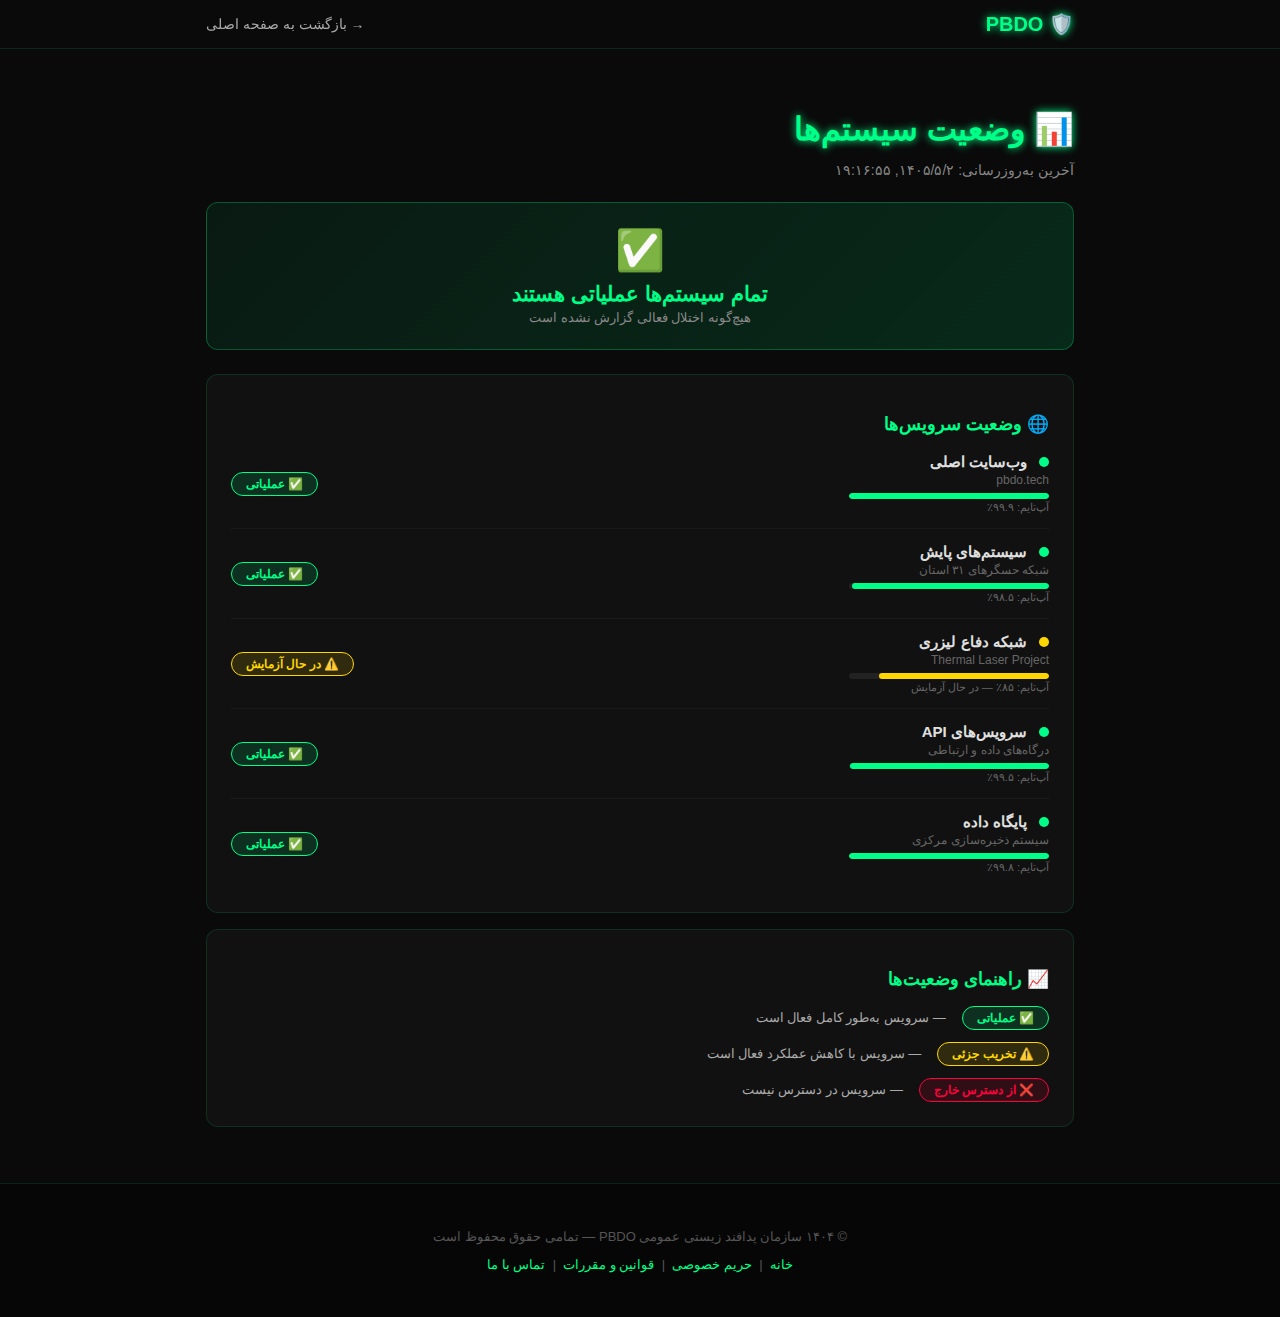
<file: status.html>
<!DOCTYPE html>
<html lang="fa" dir="rtl">
<head>
  <meta charset="UTF-8"/>
  <meta name="viewport" content="width=device-width, initial-scale=1.0"/>
  <meta http-equiv="Content-Security-Policy" content="default-src 'self'; script-src 'self' 'unsafe-inline' https://cdn.tailwindcss.com; style-src 'self' 'unsafe-inline' https://fonts.googleapis.com; font-src https://fonts.gstatic.com; img-src 'self' data:; connect-src 'self';">
  <meta http-equiv="X-Content-Type-Options" content="nosniff">
  <meta http-equiv="X-Frame-Options" content="DENY">
  <meta name="referrer" content="strict-origin-when-cross-origin">
  <title>وضعیت سیستم | PBDO</title>
  <link rel="icon" type="image/svg+xml" href="logo.svg"/>
  <link href="https://fonts.googleapis.com/css2?family=Vazirmatn:wght@300;400;600;700;900&display=swap" rel="stylesheet"/>
  <link rel="stylesheet" href="print.css" media="print"/>
  <style>
    *{font-family:'Vazirmatn',sans-serif;box-sizing:border-box;}
    body{background:#0a0a0a;color:#e0e0e0;margin:0;}
    .neon{color:#00ff88;text-shadow:0 0 8px #00ff88;}
    nav{position:sticky;top:0;z-index:100;backdrop-filter:blur(12px);background:rgba(10,10,10,.9);border-bottom:1px solid #00ff8822;}
    main{max-width:900px;margin:0 auto;padding:40px 16px;}
    .card{background:#111;border:1px solid #00ff8822;border-radius:12px;padding:24px;margin-bottom:16px;}
    .status-row{display:flex;align-items:center;justify-content:space-between;padding:14px 0;border-bottom:1px solid #ffffff0a;}
    .status-row:last-child{border-bottom:none;}
    .status-name{font-size:15px;font-weight:600;}
    .status-meta{font-size:12px;color:#666;margin-top:2px;}
    .badge{padding:4px 14px;border-radius:20px;font-size:12px;font-weight:600;border:1px solid;}
    .badge-green{background:#00ff8822;color:#00ff88;border-color:#00ff88;}
    .badge-yellow{background:#ffd70022;color:#ffd700;border-color:#ffd700;}
    .badge-red{background:#ff003c22;color:#ff003c;border-color:#ff003c;}
    .uptime-bar{height:6px;border-radius:3px;background:#222;overflow:hidden;margin-top:6px;}
    .uptime-fill{height:100%;border-radius:3px;transition:width 1s ease;}
    footer{background:#060606;border-top:1px solid #00ff8822;padding:32px 16px;text-align:center;color:#555;font-size:13px;}
    a{color:#00ff88;text-decoration:none;}
    a:hover{text-decoration:underline;}
    .overall-ok{background:linear-gradient(135deg,#00ff8811,#00ff8822);border-color:#00ff8844;}
    @keyframes pulse{0%,100%{opacity:1;}50%{opacity:.5;}}
    .pulse-dot{width:10px;height:10px;border-radius:50%;display:inline-block;margin-left:8px;animation:pulse 2s infinite;}
  </style>
</head>
<body>
<nav>
  <div style="max-width:900px;margin:0 auto;padding:12px 16px;display:flex;align-items:center;justify-content:space-between;">
    <a href="index.html" class="neon" style="font-size:1.25rem;font-weight:900;">🛡️ PBDO</a>
    <a href="index.html" style="font-size:14px;color:#aaa;">→ بازگشت به صفحه اصلی</a>
  </div>
</nav>

<main>
  <h1 class="neon" style="font-size:2rem;font-weight:900;margin-bottom:8px;">📊 وضعیت سیستم‌ها</h1>
  <p style="color:#888;margin-bottom:24px;font-size:14px;" id="lastUpdated">آخرین به‌روزرسانی: در حال بارگذاری...</p>

  <div class="card overall-ok" style="text-align:center;margin-bottom:24px;">
    <div style="font-size:2.5rem;margin-bottom:8px;">✅</div>
    <div style="font-size:1.3rem;font-weight:700;color:#00ff88;">تمام سیستم‌ها عملیاتی هستند</div>
    <div style="font-size:13px;color:#888;margin-top:4px;">هیچ‌گونه اختلال فعالی گزارش نشده است</div>
  </div>

  <div class="card">
    <h2 style="color:#00ff88;font-size:1.1rem;font-weight:700;margin-bottom:4px;">🌐 وضعیت سرویس‌ها</h2>

    <div class="status-row">
      <div>
        <div class="status-name">
          <span class="pulse-dot" style="background:#00ff88;"></span>
          وب‌سایت اصلی
        </div>
        <div class="status-meta">pbdo.tech</div>
        <div class="uptime-bar" style="width:200px;max-width:100%;"><div class="uptime-fill" style="width:99.9%;background:#00ff88;"></div></div>
        <div style="font-size:11px;color:#666;margin-top:2px;">آپ‌تایم: ۹۹.۹٪</div>
      </div>
      <span class="badge badge-green">✅ عملیاتی</span>
    </div>

    <div class="status-row">
      <div>
        <div class="status-name">
          <span class="pulse-dot" style="background:#00ff88;"></span>
          سیستم‌های پایش
        </div>
        <div class="status-meta">شبکه حسگرهای ۳۱ استان</div>
        <div class="uptime-bar" style="width:200px;max-width:100%;"><div class="uptime-fill" style="width:98.5%;background:#00ff88;"></div></div>
        <div style="font-size:11px;color:#666;margin-top:2px;">آپ‌تایم: ۹۸.۵٪</div>
      </div>
      <span class="badge badge-green">✅ عملیاتی</span>
    </div>

    <div class="status-row">
      <div>
        <div class="status-name">
          <span class="pulse-dot" style="background:#ffd700;"></span>
          شبکه دفاع لیزری
        </div>
        <div class="status-meta">Thermal Laser Project</div>
        <div class="uptime-bar" style="width:200px;max-width:100%;"><div class="uptime-fill" style="width:85%;background:#ffd700;"></div></div>
        <div style="font-size:11px;color:#666;margin-top:2px;">آپ‌تایم: ۸۵٪ — در حال آزمایش</div>
      </div>
      <span class="badge badge-yellow">⚠️ در حال آزمایش</span>
    </div>

    <div class="status-row">
      <div>
        <div class="status-name">
          <span class="pulse-dot" style="background:#00ff88;"></span>
          سرویس‌های API
        </div>
        <div class="status-meta">درگاه‌های داده و ارتباطی</div>
        <div class="uptime-bar" style="width:200px;max-width:100%;"><div class="uptime-fill" style="width:99.5%;background:#00ff88;"></div></div>
        <div style="font-size:11px;color:#666;margin-top:2px;">آپ‌تایم: ۹۹.۵٪</div>
      </div>
      <span class="badge badge-green">✅ عملیاتی</span>
    </div>

    <div class="status-row">
      <div>
        <div class="status-name">
          <span class="pulse-dot" style="background:#00ff88;"></span>
          پایگاه داده
        </div>
        <div class="status-meta">سیستم ذخیره‌سازی مرکزی</div>
        <div class="uptime-bar" style="width:200px;max-width:100%;"><div class="uptime-fill" style="width:99.8%;background:#00ff88;"></div></div>
        <div style="font-size:11px;color:#666;margin-top:2px;">آپ‌تایم: ۹۹.۸٪</div>
      </div>
      <span class="badge badge-green">✅ عملیاتی</span>
    </div>
  </div>

  <div class="card">
    <h2 style="color:#00ff88;font-size:1.1rem;font-weight:700;margin-bottom:16px;">📈 راهنمای وضعیت‌ها</h2>
    <div style="display:flex;gap:16px;flex-wrap:wrap;font-size:13px;">
      <span class="badge badge-green">✅ عملیاتی</span>
      <span style="color:#aaa;align-self:center;">— سرویس به‌طور کامل فعال است</span>
    </div>
    <div style="display:flex;gap:16px;flex-wrap:wrap;font-size:13px;margin-top:12px;">
      <span class="badge badge-yellow">⚠️ تخریب جزئی</span>
      <span style="color:#aaa;align-self:center;">— سرویس با کاهش عملکرد فعال است</span>
    </div>
    <div style="display:flex;gap:16px;flex-wrap:wrap;font-size:13px;margin-top:12px;">
      <span class="badge badge-red">❌ از دسترس خارج</span>
      <span style="color:#aaa;align-self:center;">— سرویس در دسترس نیست</span>
    </div>
  </div>
</main>

<footer>
  <p>© ۱۴۰۴ سازمان پدافند زیستی عمومی PBDO — تمامی حقوق محفوظ است</p>
  <p style="margin-top:8px;">
    <a href="index.html">خانه</a> &nbsp;|&nbsp;
    <a href="privacy.html">حریم خصوصی</a> &nbsp;|&nbsp;
    <a href="terms.html">قوانین و مقررات</a> &nbsp;|&nbsp;
    <a href="contact.html">تماس با ما</a>
  </p>
</footer>

<script>
document.getElementById('lastUpdated').textContent='آخرین به‌روزرسانی: '+new Date().toLocaleString('fa-IR');
</script>
</body>
</html>
</file>
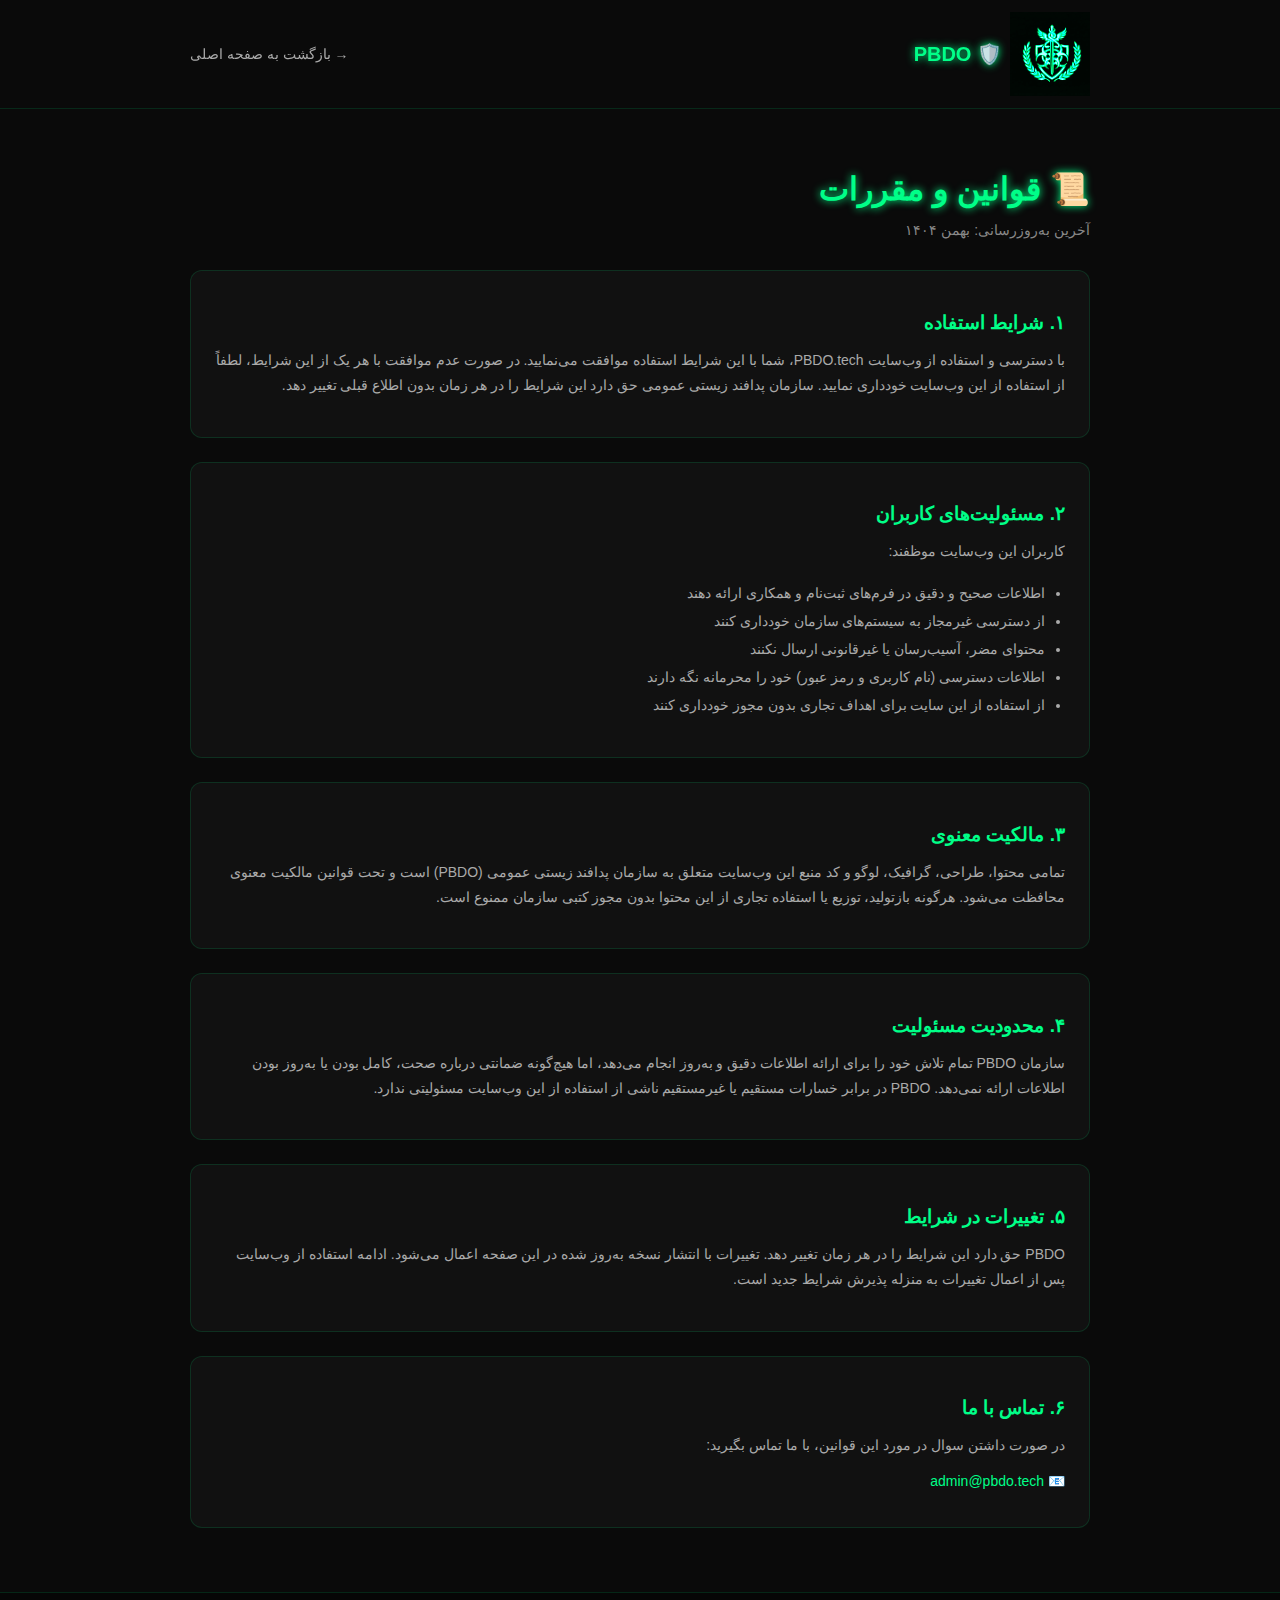
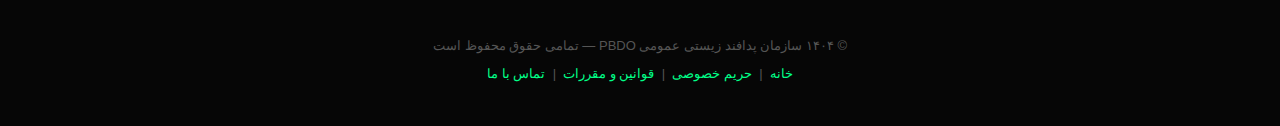
<file: terms.html>
<!DOCTYPE html>
<html lang="fa" dir="rtl">
<head>
  <meta charset="UTF-8"/>
  <meta name="viewport" content="width=device-width, initial-scale=1.0"/>
  <meta http-equiv="Content-Security-Policy" content="default-src 'self'; script-src 'self' 'unsafe-inline' https://cdn.tailwindcss.com; style-src 'self' 'unsafe-inline' https://fonts.googleapis.com; font-src https://fonts.gstatic.com; img-src 'self' data:; connect-src 'self';">
  <meta http-equiv="X-Content-Type-Options" content="nosniff">
  <meta http-equiv="X-Frame-Options" content="DENY">
  <meta name="referrer" content="strict-origin-when-cross-origin">
  <title>قوانین و مقررات | PBDO</title>
  <link rel="icon" type="image/svg+xml" href="logo.svg"/>
  <script src="https://cdn.tailwindcss.com"></script>
  <link href="https://fonts.googleapis.com/css2?family=Vazirmatn:wght@300;400;600;700;900&display=swap" rel="stylesheet"/>
  <link rel="stylesheet" href="print.css" media="print"/>
  <style>
    *{font-family:'Vazirmatn',sans-serif;}
    body{background:#0a0a0a;color:#e0e0e0;margin:0;}
    .neon{color:#00ff88;text-shadow:0 0 8px #00ff88;}
    nav{position:sticky;top:0;z-index:100;backdrop-filter:blur(12px);background:rgba(10,10,10,.9);border-bottom:1px solid #00ff8822;}
    .card{background:#111;border:1px solid #00ff8822;border-radius:12px;padding:24px;margin-bottom:24px;}
    .card h2{color:#00ff88;font-size:1.2rem;font-weight:700;margin-bottom:12px;}
    footer{background:#060606;border-top:1px solid #00ff8822;padding:32px 16px;text-align:center;color:#555;font-size:13px;}
    a{color:#00ff88;text-decoration:none;}
    a:hover{text-decoration:underline;}
    .site-logo{width:80px;height:auto;filter:invert(1) sepia(1) saturate(5) hue-rotate(100deg);transition:transform .3s ease;vertical-align:middle;}
    .site-logo:hover{transform:scale(1.05);}
    @media(max-width:768px){.site-logo{width:50px;}}
  </style>
</head>
<body>
<nav>
  <div style="max-width:900px;margin:0 auto;padding:12px 16px;display:flex;align-items:center;justify-content:space-between;">
    <a href="index.html" class="neon" style="font-size:1.25rem;font-weight:900;display:inline-flex;align-items:center;gap:8px;"><img src="logo.png" alt="لوگوی سازمان دفاع زیستی عمومی" class="site-logo">🛡️ PBDO</a>
    <a href="index.html" style="font-size:14px;color:#aaa;">→ بازگشت به صفحه اصلی</a>
  </div>
</nav>

<main style="max-width:900px;margin:0 auto;padding:40px 16px;">
  <h1 class="neon" style="font-size:2rem;font-weight:900;margin-bottom:8px;">📜 قوانین و مقررات</h1>
  <p style="color:#888;margin-bottom:32px;font-size:14px;">آخرین به‌روزرسانی: بهمن ۱۴۰۴</p>

  <div class="card">
    <h2>۱. شرایط استفاده</h2>
    <p style="color:#aaa;line-height:1.8;font-size:14px;">
      با دسترسی و استفاده از وب‌سایت PBDO.tech، شما با این شرایط استفاده موافقت می‌نمایید. در صورت عدم موافقت با هر یک از این شرایط، لطفاً از استفاده از این وب‌سایت خودداری نمایید. سازمان پدافند زیستی عمومی حق دارد این شرایط را در هر زمان بدون اطلاع قبلی تغییر دهد.
    </p>
  </div>

  <div class="card">
    <h2>۲. مسئولیت‌های کاربران</h2>
    <p style="color:#aaa;line-height:1.8;font-size:14px;">کاربران این وب‌سایت موظفند:</p>
    <ul style="color:#aaa;line-height:2;font-size:14px;padding-right:20px;">
      <li>اطلاعات صحیح و دقیق در فرم‌های ثبت‌نام و همکاری ارائه دهند</li>
      <li>از دسترسی غیرمجاز به سیستم‌های سازمان خودداری کنند</li>
      <li>محتوای مضر، آسیب‌رسان یا غیرقانونی ارسال نکنند</li>
      <li>اطلاعات دسترسی (نام کاربری و رمز عبور) خود را محرمانه نگه دارند</li>
      <li>از استفاده از این سایت برای اهداف تجاری بدون مجوز خودداری کنند</li>
    </ul>
  </div>

  <div class="card">
    <h2>۳. مالکیت معنوی</h2>
    <p style="color:#aaa;line-height:1.8;font-size:14px;">
      تمامی محتوا، طراحی، گرافیک، لوگو و کد منبع این وب‌سایت متعلق به سازمان پدافند زیستی عمومی (PBDO) است و تحت قوانین مالکیت معنوی محافظت می‌شود. هرگونه بازتولید، توزیع یا استفاده تجاری از این محتوا بدون مجوز کتبی سازمان ممنوع است.
    </p>
  </div>

  <div class="card">
    <h2>۴. محدودیت مسئولیت</h2>
    <p style="color:#aaa;line-height:1.8;font-size:14px;">
      سازمان PBDO تمام تلاش خود را برای ارائه اطلاعات دقیق و به‌روز انجام می‌دهد، اما هیچ‌گونه ضمانتی درباره صحت، کامل بودن یا به‌روز بودن اطلاعات ارائه نمی‌دهد. PBDO در برابر خسارات مستقیم یا غیرمستقیم ناشی از استفاده از این وب‌سایت مسئولیتی ندارد.
    </p>
  </div>

  <div class="card">
    <h2>۵. تغییرات در شرایط</h2>
    <p style="color:#aaa;line-height:1.8;font-size:14px;">
      PBDO حق دارد این شرایط را در هر زمان تغییر دهد. تغییرات با انتشار نسخه به‌روز شده در این صفحه اعمال می‌شود. ادامه استفاده از وب‌سایت پس از اعمال تغییرات به منزله پذیرش شرایط جدید است.
    </p>
  </div>

  <div class="card">
    <h2>۶. تماس با ما</h2>
    <p style="color:#aaa;line-height:1.8;font-size:14px;">
      در صورت داشتن سوال در مورد این قوانین، با ما تماس بگیرید:
    </p>
    <p style="color:#00ff88;font-size:14px;margin-top:8px;">📧 admin@pbdo.tech</p>
  </div>
</main>

<footer>
  <p>© ۱۴۰۴ سازمان پدافند زیستی عمومی PBDO — تمامی حقوق محفوظ است</p>
  <p style="margin-top:8px;">
    <a href="index.html">خانه</a> &nbsp;|&nbsp;
    <a href="privacy.html">حریم خصوصی</a> &nbsp;|&nbsp;
    <a href="terms.html">قوانین و مقررات</a> &nbsp;|&nbsp;
    <a href="contact.html">تماس با ما</a>
  </p>
</footer>
</body>
</html>
</file>
<file: print.css>
@media print {
  /* Hide non-content elements */
  nav,
  header nav,
  .ticker-wrap,
  footer,
  #preloader,
  #mobileMenu,
  #mobileOverlay,
  #sidebarOverlay,
  #cookieConsent,
  #backToTop,
  .skip-link,
  button:not(.print-show),
  .modal,
  canvas,
  #particleCanvas,
  [aria-hidden="true"] {
    display: none !important;
  }

  /* Reset colors for print */
  body {
    background: #ffffff !important;
    color: #000000 !important;
    font-size: 12pt;
    line-height: 1.5;
    margin: 0;
    padding: 0;
  }

  * {
    background: transparent !important;
    color: #000000 !important;
    text-shadow: none !important;
    box-shadow: none !important;
    border-color: #cccccc !important;
  }

  /* Show URLs next to links */
  a[href]::after {
    content: " (" attr(href) ")";
    font-size: 10pt;
    color: #555555 !important;
  }

  a[href^="#"]::after,
  a[href^="javascript:"]::after {
    content: "";
  }

  /* Page breaks */
  h1, h2, h3 {
    page-break-after: avoid;
  }

  section, .card {
    page-break-inside: avoid;
  }

  /* Proper font sizes */
  h1 { font-size: 24pt; }
  h2 { font-size: 18pt; }
  h3 { font-size: 14pt; }

  /* Tables */
  table {
    border-collapse: collapse;
    width: 100%;
  }

  th, td {
    border: 1px solid #cccccc !important;
    padding: 8px !important;
    color: #000000 !important;
  }

  th {
    background: #f0f0f0 !important;
    font-weight: bold;
  }

  /* Page margins */
  @page {
    margin: 2cm;
  }
}
</file>
<file: styles.css>
/* ============================================================
   PBDO.tech – Shared Stylesheet
   Persian/Farsi RTL | Dark Professional Theme
   ============================================================ */

@import url('https://fonts.googleapis.com/css2?family=Vazirmatn:wght@300;400;500;600;700;800&display=swap');

/* ── Reset & Base ─────────────────────────────────────────── */
*, *::before, *::after {
  box-sizing: border-box;
  margin: 0;
  padding: 0;
}

:root {
  --bg-primary:   #0a0a0a;
  --bg-secondary: #111111;
  --bg-card:      #1a1a1a;
  --bg-card-alt:  #141414;

  --accent-green:  #00ff88;
  --accent-cyan:   #00f0ff;
  --accent-red:    #ff3333;
  --accent-yellow: #ffaa00;
  --accent-blue:   #3399ff;
  --accent-orange: #ff6600;

  --text-primary:   #e8e8e8;
  --text-secondary: #a0a0a0;
  --text-muted:     #666666;

  --border-color:  rgba(255, 255, 255, 0.08);
  --border-accent: rgba(0, 255, 136, 0.3);

  --shadow-glow-green:  0 0 20px rgba(0, 255, 136, 0.25);
  --shadow-glow-cyan:   0 0 20px rgba(0, 240, 255, 0.25);
  --shadow-glow-red:    0 0 20px rgba(255, 51, 51, 0.25);
  --shadow-card:        0 4px 24px rgba(0, 0, 0, 0.5);

  --radius-sm:  6px;
  --radius-md:  10px;
  --radius-lg:  16px;
  --radius-xl:  24px;

  --transition: 0.25s ease;
  --font:       'Vazirmatn', 'Tahoma', sans-serif;
}

html {
  direction: rtl;
  scroll-behavior: smooth;
}

body {
  font-family: var(--font);
  background-color: var(--bg-primary);
  color: var(--text-primary);
  line-height: 1.7;
  font-size: 15px;
  min-height: 100vh;
  -webkit-font-smoothing: antialiased;
}

/* ── Custom Scrollbar ─────────────────────────────────────── */
::-webkit-scrollbar {
  width: 6px;
  height: 6px;
}
::-webkit-scrollbar-track {
  background: var(--bg-secondary);
}
::-webkit-scrollbar-thumb {
  background: #333;
  border-radius: 3px;
}
::-webkit-scrollbar-thumb:hover {
  background: var(--accent-green);
}

/* ── Skip Link (Accessibility) ────────────────────────────── */
.skip-link {
  position: absolute;
  top: -40px;
  right: 0;
  background: var(--accent-green);
  color: #000;
  padding: 8px 16px;
  border-radius: 0 0 var(--radius-sm) var(--radius-sm);
  font-weight: 700;
  font-size: 14px;
  z-index: 10000;
  transition: top var(--transition);
  text-decoration: none;
}
.skip-link:focus {
  top: 0;
}

/* ── Navigation ───────────────────────────────────────────── */
nav,
.navbar {
  display: flex;
  align-items: center;
  justify-content: space-between;
  background: rgba(17, 17, 17, 0.92);
  backdrop-filter: blur(12px);
  -webkit-backdrop-filter: blur(12px);
  border-bottom: 1px solid var(--border-color);
  padding: 0 24px;
  height: 64px;
  position: sticky;
  top: 0;
  z-index: 1000;
}

.nav-logo {
  display: flex;
  align-items: center;
  gap: 10px;
  text-decoration: none;
  font-size: 18px;
  font-weight: 800;
  color: var(--accent-green);
  letter-spacing: -0.5px;
  white-space: nowrap;
}
.nav-logo img,
.nav-logo svg {
  width: 36px;
  height: 36px;
}

.nav-links {
  display: flex;
  align-items: center;
  gap: 4px;
  list-style: none;
}
.nav-links a {
  display: inline-block;
  padding: 6px 14px;
  color: var(--text-secondary);
  text-decoration: none;
  border-radius: var(--radius-sm);
  font-size: 14px;
  font-weight: 500;
  transition: color var(--transition), background var(--transition);
}
.nav-links a:hover,
.nav-links a.active {
  color: var(--accent-green);
  background: rgba(0, 255, 136, 0.08);
}

.nav-actions {
  display: flex;
  align-items: center;
  gap: 8px;
}

/* Hamburger (mobile) */
.nav-hamburger {
  display: none;
  flex-direction: column;
  gap: 5px;
  cursor: pointer;
  padding: 6px;
  border: none;
  background: transparent;
}
.nav-hamburger span {
  display: block;
  width: 22px;
  height: 2px;
  background: var(--text-primary);
  border-radius: 2px;
  transition: var(--transition);
}

/* ── Header / Hero band ───────────────────────────────────── */
.page-header {
  background: linear-gradient(135deg, var(--bg-secondary) 0%, var(--bg-card) 100%);
  border-bottom: 1px solid var(--border-color);
  padding: 32px 24px;
  text-align: center;
}
.page-header h1 {
  font-size: clamp(22px, 4vw, 32px);
  font-weight: 800;
  color: var(--accent-green);
}
.page-header p {
  color: var(--text-secondary);
  margin-top: 6px;
  font-size: 14px;
}

/* ── Ticker ───────────────────────────────────────────────── */
.ticker-bar {
  background: rgba(0, 255, 136, 0.05);
  border-top: 1px solid rgba(0, 255, 136, 0.15);
  border-bottom: 1px solid rgba(0, 255, 136, 0.15);
  padding: 8px 0;
  overflow: hidden;
  white-space: nowrap;
}
.ticker-label {
  display: inline-block;
  background: var(--accent-green);
  color: #000;
  font-size: 12px;
  font-weight: 700;
  padding: 2px 12px;
  border-radius: 0 var(--radius-sm) var(--radius-sm) 0;
  margin-left: 12px;
  vertical-align: middle;
}
.ticker-content {
  display: inline-block;
  animation: ticker 40s linear infinite;
  color: var(--text-secondary);
  font-size: 13px;
  vertical-align: middle;
  will-change: transform;
}
.ticker-content:hover {
  animation-play-state: paused;
}
@keyframes ticker {
  from { transform: translate3d(100vw, 0, 0); }
  to   { transform: translate3d(-100%, 0, 0); }
}

/* ── Cards ────────────────────────────────────────────────── */
.card {
  background: var(--bg-card);
  border: 1px solid var(--border-color);
  border-radius: var(--radius-lg);
  padding: 24px;
  transition: transform var(--transition), box-shadow var(--transition), border-color var(--transition);
}
.card:hover {
  transform: translateY(-3px);
  box-shadow: var(--shadow-card);
  border-color: rgba(0, 255, 136, 0.18);
}
.card-glass {
  background: rgba(26, 26, 26, 0.7);
  backdrop-filter: blur(16px);
  -webkit-backdrop-filter: blur(16px);
  border: 1px solid rgba(255, 255, 255, 0.07);
  border-radius: var(--radius-lg);
}
.card-title {
  font-size: 16px;
  font-weight: 700;
  color: var(--text-primary);
  margin-bottom: 16px;
  display: flex;
  align-items: center;
  gap: 8px;
}
.card-title .icon {
  font-size: 18px;
}

/* Stat card */
.stat-card {
  background: var(--bg-card);
  border: 1px solid var(--border-color);
  border-radius: var(--radius-lg);
  padding: 20px 24px;
  display: flex;
  align-items: center;
  gap: 16px;
  transition: transform var(--transition), box-shadow var(--transition);
}
.stat-card:hover {
  transform: translateY(-2px);
  box-shadow: var(--shadow-card);
}
.stat-icon {
  width: 48px;
  height: 48px;
  border-radius: var(--radius-md);
  display: flex;
  align-items: center;
  justify-content: center;
  font-size: 22px;
  flex-shrink: 0;
}
.stat-value {
  font-size: 28px;
  font-weight: 800;
  line-height: 1;
}
.stat-label {
  font-size: 12px;
  color: var(--text-secondary);
  margin-top: 4px;
}

/* ── Buttons ──────────────────────────────────────────────── */
.btn {
  display: inline-flex;
  align-items: center;
  justify-content: center;
  gap: 8px;
  padding: 10px 22px;
  border-radius: var(--radius-md);
  font-family: var(--font);
  font-size: 14px;
  font-weight: 600;
  cursor: pointer;
  border: none;
  text-decoration: none;
  transition: all var(--transition);
  white-space: nowrap;
  line-height: 1;
}
.btn:disabled {
  opacity: 0.45;
  cursor: not-allowed;
  pointer-events: none;
}

.btn-primary {
  background: linear-gradient(135deg, var(--accent-green), #00cc6a);
  color: #000;
  box-shadow: 0 4px 14px rgba(0, 255, 136, 0.3);
}
.btn-primary:hover {
  background: linear-gradient(135deg, #00ffaa, var(--accent-green));
  box-shadow: 0 6px 20px rgba(0, 255, 136, 0.45);
  transform: translateY(-1px);
}

.btn-outline {
  background: transparent;
  color: var(--accent-green);
  border: 1px solid var(--accent-green);
}
.btn-outline:hover {
  background: rgba(0, 255, 136, 0.1);
  box-shadow: var(--shadow-glow-green);
}

.btn-secondary {
  background: rgba(255, 255, 255, 0.06);
  color: var(--text-primary);
  border: 1px solid var(--border-color);
}
.btn-secondary:hover {
  background: rgba(255, 255, 255, 0.1);
  border-color: rgba(255, 255, 255, 0.2);
}

.btn-danger {
  background: linear-gradient(135deg, var(--accent-red), #cc0000);
  color: #fff;
  box-shadow: 0 4px 14px rgba(255, 51, 51, 0.3);
}
.btn-danger:hover {
  box-shadow: 0 6px 20px rgba(255, 51, 51, 0.45);
  transform: translateY(-1px);
}

.btn-warning {
  background: linear-gradient(135deg, var(--accent-yellow), #cc8800);
  color: #000;
}
.btn-warning:hover {
  transform: translateY(-1px);
}

.btn-cyan {
  background: linear-gradient(135deg, var(--accent-cyan), #00bbcc);
  color: #000;
  box-shadow: 0 4px 14px rgba(0, 240, 255, 0.3);
}
.btn-cyan:hover {
  box-shadow: 0 6px 20px rgba(0, 240, 255, 0.45);
  transform: translateY(-1px);
}

.btn-sm {
  padding: 6px 14px;
  font-size: 12px;
}
.btn-lg {
  padding: 14px 30px;
  font-size: 16px;
}
.btn-icon {
  padding: 8px;
  border-radius: var(--radius-md);
  background: rgba(255, 255, 255, 0.05);
  border: 1px solid var(--border-color);
  color: var(--text-secondary);
  cursor: pointer;
  transition: all var(--transition);
  font-size: 16px;
}
.btn-icon:hover {
  color: var(--text-primary);
  background: rgba(255, 255, 255, 0.1);
}

/* ── Status Badges ────────────────────────────────────────── */
.status-badge {
  display: inline-flex;
  align-items: center;
  gap: 6px;
  padding: 3px 10px;
  border-radius: 20px;
  font-size: 12px;
  font-weight: 600;
  white-space: nowrap;
}
.status-badge::before {
  content: '';
  display: inline-block;
  width: 7px;
  height: 7px;
  border-radius: 50%;
}

.status-green {
  background: rgba(0, 255, 136, 0.12);
  color: var(--accent-green);
  border: 1px solid rgba(0, 255, 136, 0.25);
}
.status-green::before {
  background: var(--accent-green);
  box-shadow: 0 0 6px var(--accent-green);
}

.status-yellow {
  background: rgba(255, 170, 0, 0.12);
  color: var(--accent-yellow);
  border: 1px solid rgba(255, 170, 0, 0.25);
}
.status-yellow::before {
  background: var(--accent-yellow);
  box-shadow: 0 0 6px var(--accent-yellow);
}

.status-red {
  background: rgba(255, 51, 51, 0.12);
  color: var(--accent-red);
  border: 1px solid rgba(255, 51, 51, 0.25);
}
.status-red::before {
  background: var(--accent-red);
  box-shadow: 0 0 6px var(--accent-red);
  animation: blink 1.2s ease-in-out infinite;
}

.status-orange {
  background: rgba(255, 102, 0, 0.12);
  color: var(--accent-orange);
  border: 1px solid rgba(255, 102, 0, 0.25);
}
.status-orange::before {
  background: var(--accent-orange);
  box-shadow: 0 0 6px var(--accent-orange);
}

.status-blue {
  background: rgba(51, 153, 255, 0.12);
  color: var(--accent-blue);
  border: 1px solid rgba(51, 153, 255, 0.25);
}
.status-blue::before {
  background: var(--accent-blue);
  box-shadow: 0 0 6px var(--accent-blue);
}

.status-cyan {
  background: rgba(0, 240, 255, 0.12);
  color: var(--accent-cyan);
  border: 1px solid rgba(0, 240, 255, 0.25);
}
.status-cyan::before {
  background: var(--accent-cyan);
  box-shadow: 0 0 6px var(--accent-cyan);
}

/* Pill – simpler inline badge */
.pill {
  display: inline-block;
  padding: 2px 10px;
  border-radius: 12px;
  font-size: 11px;
  font-weight: 600;
}
.pill-green  { background: rgba(0,255,136,0.15);  color: var(--accent-green); }
.pill-red    { background: rgba(255,51,51,0.15);   color: var(--accent-red); }
.pill-yellow { background: rgba(255,170,0,0.15);   color: var(--accent-yellow); }
.pill-orange { background: rgba(255,102,0,0.15);   color: var(--accent-orange); }
.pill-blue   { background: rgba(51,153,255,0.15);  color: var(--accent-blue); }

/* ── Alert / Banner boxes ─────────────────────────────────── */
.alert {
  display: flex;
  align-items: flex-start;
  gap: 12px;
  padding: 14px 18px;
  border-radius: var(--radius-md);
  font-size: 14px;
  line-height: 1.6;
  border: 1px solid transparent;
}
.alert-icon { font-size: 20px; flex-shrink: 0; margin-top: 1px; }
.alert-info     { background: rgba(51,153,255,0.1);  border-color: rgba(51,153,255,0.25);  color: var(--accent-blue); }
.alert-success  { background: rgba(0,255,136,0.1);   border-color: rgba(0,255,136,0.25);   color: var(--accent-green); }
.alert-warning  { background: rgba(255,170,0,0.1);   border-color: rgba(255,170,0,0.25);   color: var(--accent-yellow); }
.alert-danger   { background: rgba(255,51,51,0.1);   border-color: rgba(255,51,51,0.25);   color: var(--accent-red); }
.alert-emergency {
  background: rgba(255,51,51,0.15);
  border-color: var(--accent-red);
  color: var(--accent-red);
  animation: pulse-border 2s ease-in-out infinite;
}

/* ── Tables ───────────────────────────────────────────────── */
.table-wrapper {
  overflow-x: auto;
  border-radius: var(--radius-lg);
  border: 1px solid var(--border-color);
}

table {
  width: 100%;
  border-collapse: collapse;
  font-size: 14px;
}
thead th {
  background: rgba(0, 255, 136, 0.06);
  color: var(--text-secondary);
  font-weight: 600;
  font-size: 12px;
  text-transform: uppercase;
  letter-spacing: 0.05em;
  padding: 12px 16px;
  text-align: right;
  border-bottom: 1px solid var(--border-color);
  white-space: nowrap;
}
tbody tr {
  border-bottom: 1px solid rgba(255,255,255,0.04);
  transition: background var(--transition);
}
tbody tr:last-child { border-bottom: none; }
tbody tr:hover { background: rgba(255,255,255,0.03); }
tbody td {
  padding: 12px 16px;
  color: var(--text-primary);
  vertical-align: middle;
}
.table-actions {
  display: flex;
  gap: 6px;
  justify-content: flex-end;
}

/* ── Forms ────────────────────────────────────────────────── */
.form-group {
  display: flex;
  flex-direction: column;
  gap: 6px;
}
.form-label {
  font-size: 13px;
  font-weight: 600;
  color: var(--text-secondary);
}
.form-label .required { color: var(--accent-red); margin-right: 2px; }

.form-control,
input[type="text"],
input[type="email"],
input[type="tel"],
input[type="password"],
input[type="number"],
input[type="search"],
input[type="date"],
select,
textarea {
  width: 100%;
  background: var(--bg-secondary);
  border: 1px solid var(--border-color);
  border-radius: var(--radius-md);
  padding: 10px 14px;
  color: var(--text-primary);
  font-family: var(--font);
  font-size: 14px;
  outline: none;
  transition: border-color var(--transition), box-shadow var(--transition);
  direction: rtl;
}
.form-control:focus,
input[type="text"]:focus,
input[type="email"]:focus,
input[type="tel"]:focus,
input[type="password"]:focus,
input[type="number"]:focus,
input[type="search"]:focus,
input[type="date"]:focus,
select:focus,
textarea:focus {
  border-color: var(--accent-green);
  box-shadow: 0 0 0 3px rgba(0, 255, 136, 0.12);
}
.form-control::placeholder,
input::placeholder,
textarea::placeholder {
  color: var(--text-muted);
}
select {
  appearance: none;
  -webkit-appearance: none;
  background-image: url("data:image/svg+xml,%3Csvg xmlns='http://www.w3.org/2000/svg' width='12' height='12' viewBox='0 0 12 12'%3E%3Cpath fill='%23666' d='M6 8L1 3h10z'/%3E%3C/svg%3E");
  background-repeat: no-repeat;
  background-position: left 12px center;
  padding-left: 36px;
}
select option { background: var(--bg-card); color: var(--text-primary); }
textarea { resize: vertical; min-height: 100px; }

.form-error {
  font-size: 12px;
  color: var(--accent-red);
  margin-top: 2px;
}
.form-hint {
  font-size: 12px;
  color: var(--text-muted);
  margin-top: 2px;
}
.form-control.is-invalid { border-color: var(--accent-red); }
.form-control.is-valid   { border-color: var(--accent-green); }

.form-grid {
  display: grid;
  gap: 16px;
}
.form-grid-2 { grid-template-columns: repeat(2, 1fr); }
.form-grid-3 { grid-template-columns: repeat(3, 1fr); }

/* Checkbox / Radio */
.form-check {
  display: flex;
  align-items: center;
  gap: 8px;
  cursor: pointer;
  font-size: 14px;
}
.form-check input[type="checkbox"],
.form-check input[type="radio"] {
  width: 16px;
  height: 16px;
  accent-color: var(--accent-green);
  cursor: pointer;
}

/* Search bar */
.search-bar {
  position: relative;
  display: flex;
  align-items: center;
}
.search-bar input {
  padding-right: 40px;
}
.search-bar .search-icon {
  position: absolute;
  right: 12px;
  color: var(--text-muted);
  pointer-events: none;
  font-size: 16px;
}

/* ── Modal ────────────────────────────────────────────────── */
.modal-overlay {
  display: none;
  position: fixed;
  inset: 0;
  background: rgba(0, 0, 0, 0.75);
  backdrop-filter: blur(4px);
  -webkit-backdrop-filter: blur(4px);
  z-index: 2000;
  align-items: center;
  justify-content: center;
  padding: 16px;
}
.modal-overlay.active {
  display: flex;
}
.modal {
  background: var(--bg-card);
  border: 1px solid var(--border-color);
  border-radius: var(--radius-xl);
  width: 100%;
  max-width: 580px;
  max-height: 90vh;
  overflow-y: auto;
  box-shadow: 0 24px 60px rgba(0,0,0,0.6);
  animation: modal-in 0.25s ease;
}
.modal-header {
  display: flex;
  align-items: center;
  justify-content: space-between;
  padding: 20px 24px;
  border-bottom: 1px solid var(--border-color);
}
.modal-title {
  font-size: 17px;
  font-weight: 700;
  color: var(--text-primary);
}
.modal-close {
  background: none;
  border: none;
  color: var(--text-muted);
  font-size: 22px;
  cursor: pointer;
  line-height: 1;
  padding: 4px;
  border-radius: var(--radius-sm);
  transition: color var(--transition), background var(--transition);
}
.modal-close:hover {
  color: var(--accent-red);
  background: rgba(255, 51, 51, 0.1);
}
.modal-body {
  padding: 24px;
  display: flex;
  flex-direction: column;
  gap: 16px;
}
.modal-footer {
  display: flex;
  gap: 10px;
  justify-content: flex-end;
  padding: 16px 24px;
  border-top: 1px solid var(--border-color);
}

/* ── Toast Notifications ──────────────────────────────────── */
#toast-container {
  position: fixed;
  top: 80px;
  right: 24px;
  z-index: 9999;
  display: flex;
  flex-direction: column;
  gap: 10px;
  pointer-events: none;
}
.toast {
  display: flex;
  align-items: center;
  gap: 12px;
  padding: 12px 18px;
  border-radius: var(--radius-md);
  font-size: 14px;
  font-weight: 500;
  min-width: 260px;
  max-width: 360px;
  box-shadow: 0 8px 32px rgba(0,0,0,0.4);
  border: 1px solid transparent;
  pointer-events: all;
  animation: toast-in 0.3s ease;
  backdrop-filter: blur(12px);
  -webkit-backdrop-filter: blur(12px);
  cursor: pointer;
}
.toast.removing { animation: toast-out 0.3s ease forwards; }
.toast-icon { font-size: 18px; flex-shrink: 0; }
.toast-message { flex: 1; }
.toast-success  { background: rgba(0,255,136,0.15);  border-color: rgba(0,255,136,0.3);   color: var(--accent-green); }
.toast-error    { background: rgba(255,51,51,0.15);  border-color: rgba(255,51,51,0.3);   color: var(--accent-red); }
.toast-warning  { background: rgba(255,170,0,0.15);  border-color: rgba(255,170,0,0.3);   color: var(--accent-yellow); }
.toast-info     { background: rgba(51,153,255,0.15); border-color: rgba(51,153,255,0.3);  color: var(--accent-blue); }

/* ── Loading Spinner ──────────────────────────────────────── */
.spinner {
  display: inline-block;
  width: 36px;
  height: 36px;
  border: 3px solid rgba(0,255,136,0.15);
  border-top-color: var(--accent-green);
  border-radius: 50%;
  animation: spin 0.8s linear infinite;
}
.spinner-sm { width: 20px; height: 20px; border-width: 2px; }
.spinner-lg { width: 56px; height: 56px; border-width: 4px; }

.loading-overlay {
  position: fixed;
  inset: 0;
  background: rgba(10,10,10,0.85);
  backdrop-filter: blur(4px);
  -webkit-backdrop-filter: blur(4px);
  display: none;
  align-items: center;
  justify-content: center;
  flex-direction: column;
  gap: 16px;
  z-index: 5000;
}
.loading-overlay.active { display: flex; }
.loading-overlay p { color: var(--text-secondary); font-size: 14px; }

/* ── Radar Animation ──────────────────────────────────────── */
.radar-container {
  position: relative;
  width: 160px;
  height: 160px;
  border-radius: 50%;
  border: 1px solid rgba(0, 255, 136, 0.2);
  overflow: hidden;
  background: radial-gradient(circle, rgba(0,255,136,0.04) 0%, transparent 70%);
}
.radar-rings::before,
.radar-rings::after {
  content: '';
  position: absolute;
  border-radius: 50%;
  border: 1px solid rgba(0,255,136,0.12);
  top: 50%; left: 50%;
  transform: translate(-50%, -50%);
}
.radar-rings::before { width: 50%;  height: 50%; }
.radar-rings::after  { width: 100%; height: 100%; }
.radar-sweep {
  position: absolute;
  inset: 0;
  border-radius: 50%;
  background: conic-gradient(
    from 0deg,
    transparent 0deg,
    rgba(0, 255, 136, 0.35) 60deg,
    transparent 60deg
  );
  animation: radar-rotate 3s linear infinite;
  transform-origin: center;
}
@keyframes radar-rotate {
  from { transform: rotate(0deg); }
  to   { transform: rotate(360deg); }
}

/* ── Footer ───────────────────────────────────────────────── */
footer,
.footer {
  background: var(--bg-secondary);
  border-top: 1px solid var(--border-color);
  padding: 32px 24px 20px;
  text-align: center;
}
.footer-grid {
  display: grid;
  grid-template-columns: repeat(auto-fit, minmax(180px, 1fr));
  gap: 32px;
  margin-bottom: 28px;
  text-align: right;
}
.footer-col h4 {
  font-size: 13px;
  font-weight: 700;
  color: var(--accent-green);
  text-transform: uppercase;
  letter-spacing: 0.08em;
  margin-bottom: 12px;
}
.footer-col ul { list-style: none; }
.footer-col ul li { margin-bottom: 8px; }
.footer-col ul li a {
  color: var(--text-muted);
  text-decoration: none;
  font-size: 13px;
  transition: color var(--transition);
}
.footer-col ul li a:hover { color: var(--accent-green); }
.footer-bottom {
  color: var(--text-muted);
  font-size: 12px;
  border-top: 1px solid var(--border-color);
  padding-top: 16px;
  margin-top: 8px;
}
.footer-logo {
  font-size: 16px;
  font-weight: 800;
  color: var(--accent-green);
  margin-bottom: 8px;
}

/* ── Section / Layout Helpers ─────────────────────────────── */
.container {
  max-width: 1200px;
  margin: 0 auto;
  padding: 0 20px;
}
.section { padding: 48px 0; }
.section-title {
  font-size: clamp(18px, 3vw, 24px);
  font-weight: 800;
  color: var(--text-primary);
  margin-bottom: 24px;
  display: flex;
  align-items: center;
  gap: 10px;
}
.section-title::before {
  content: '';
  display: block;
  width: 4px;
  height: 24px;
  background: var(--accent-green);
  border-radius: 2px;
  flex-shrink: 0;
}

.grid { display: grid; gap: 20px; }
.grid-2 { grid-template-columns: repeat(2, 1fr); }
.grid-3 { grid-template-columns: repeat(3, 1fr); }
.grid-4 { grid-template-columns: repeat(4, 1fr); }
.grid-auto { grid-template-columns: repeat(auto-fit, minmax(260px, 1fr)); }

.flex        { display: flex; }
.flex-center { display: flex; align-items: center; justify-content: center; }
.gap-4  { gap: 4px; }
.gap-8  { gap: 8px; }
.gap-12 { gap: 12px; }
.gap-16 { gap: 16px; }
.gap-20 { gap: 20px; }
.gap-24 { gap: 24px; }

.mt-auto { margin-top: auto; }
.text-center { text-align: center; }
.text-right  { text-align: right; }
.text-muted  { color: var(--text-muted); }
.text-secondary { color: var(--text-secondary); }
.text-green  { color: var(--accent-green); }
.text-red    { color: var(--accent-red); }
.text-yellow { color: var(--accent-yellow); }
.text-cyan   { color: var(--accent-cyan); }
.text-blue   { color: var(--accent-blue); }

.divider {
  height: 1px;
  background: var(--border-color);
  border: none;
  margin: 24px 0;
}

/* ── Neon Glow Utilities ──────────────────────────────────── */
.glow-green  { text-shadow: 0 0 12px rgba(0, 255, 136, 0.7); color: var(--accent-green); }
.glow-cyan   { text-shadow: 0 0 12px rgba(0, 240, 255, 0.7); color: var(--accent-cyan); }
.glow-red    { text-shadow: 0 0 12px rgba(255,  51,  51, 0.7); color: var(--accent-red); }
.glow-yellow { text-shadow: 0 0 12px rgba(255, 170,   0, 0.7); color: var(--accent-yellow); }

.glow-box-green  { box-shadow: var(--shadow-glow-green); }
.glow-box-cyan   { box-shadow: var(--shadow-glow-cyan); }
.glow-box-red    { box-shadow: var(--shadow-glow-red); }

/* ── Keyframe Animations ──────────────────────────────────── */
@keyframes spin {
  to { transform: rotate(360deg); }
}
@keyframes blink {
  0%, 100% { opacity: 1; }
  50%       { opacity: 0.25; }
}
@keyframes pulse-border {
  0%, 100% { border-color: rgba(255,51,51,0.3); }
  50%       { border-color: rgba(255,51,51,0.9); }
}
@keyframes pulse-green {
  0%, 100% { box-shadow: 0 0 8px rgba(0,255,136,0.2); }
  50%       { box-shadow: 0 0 20px rgba(0,255,136,0.6); }
}
@keyframes fade-in {
  from { opacity: 0; transform: translateY(8px); }
  to   { opacity: 1; transform: translateY(0); }
}
@keyframes modal-in {
  from { opacity: 0; transform: scale(0.94); }
  to   { opacity: 1; transform: scale(1); }
}
@keyframes toast-in {
  from { opacity: 0; transform: translateX(-20px); }
  to   { opacity: 1; transform: translateX(0); }
}
@keyframes toast-out {
  from { opacity: 1; transform: translateX(0); }
  to   { opacity: 0; transform: translateX(-20px); }
}
@keyframes shimmer {
  0%   { background-position: -400px 0; }
  100% { background-position: 400px 0; }
}

/* Skeleton loading */
.skeleton {
  background: linear-gradient(90deg, var(--bg-card) 25%, rgba(255,255,255,0.04) 50%, var(--bg-card) 75%);
  background-size: 400px 100%;
  animation: shimmer 1.4s ease infinite;
  border-radius: var(--radius-sm);
}

/* ── Sidebar (admin layout) ───────────────────────────────── */
.admin-layout {
  display: grid;
  grid-template-columns: 240px 1fr;
  min-height: 100vh;
}
.sidebar {
  background: var(--bg-secondary);
  border-left: 1px solid var(--border-color);
  padding: 24px 0;
  position: sticky;
  top: 0;
  height: 100vh;
  overflow-y: auto;
  display: flex;
  flex-direction: column;
}
.sidebar-logo {
  padding: 0 20px 24px;
  border-bottom: 1px solid var(--border-color);
  font-size: 16px;
  font-weight: 800;
  color: var(--accent-green);
}
.sidebar-nav { flex: 1; padding: 16px 12px; }
.sidebar-nav a {
  display: flex;
  align-items: center;
  gap: 10px;
  padding: 10px 12px;
  color: var(--text-muted);
  text-decoration: none;
  border-radius: var(--radius-md);
  font-size: 14px;
  font-weight: 500;
  transition: all var(--transition);
  margin-bottom: 2px;
}
.sidebar-nav a:hover,
.sidebar-nav a.active {
  color: var(--accent-green);
  background: rgba(0, 255, 136, 0.08);
}
.sidebar-nav a .nav-icon { font-size: 18px; }
.main-content { background: var(--bg-primary); padding: 32px; overflow-x: hidden; }

/* ── Pagination ───────────────────────────────────────────── */
.pagination {
  display: flex;
  align-items: center;
  justify-content: center;
  gap: 6px;
  margin-top: 24px;
}
.page-btn {
  min-width: 36px;
  height: 36px;
  display: flex;
  align-items: center;
  justify-content: center;
  background: var(--bg-card);
  border: 1px solid var(--border-color);
  border-radius: var(--radius-sm);
  color: var(--text-secondary);
  font-size: 13px;
  font-family: var(--font);
  cursor: pointer;
  transition: all var(--transition);
  text-decoration: none;
}
.page-btn:hover { border-color: var(--accent-green); color: var(--accent-green); }
.page-btn.active {
  background: var(--accent-green);
  border-color: var(--accent-green);
  color: #000;
  font-weight: 700;
}

/* ── Map placeholder ──────────────────────────────────────── */
.map-container {
  background: var(--bg-card);
  border: 1px solid var(--border-color);
  border-radius: var(--radius-lg);
  overflow: hidden;
  position: relative;
}
.map-placeholder {
  display: flex;
  align-items: center;
  justify-content: center;
  height: 400px;
  color: var(--text-muted);
  font-size: 14px;
  flex-direction: column;
  gap: 12px;
}

/* ── Progress bar ─────────────────────────────────────────── */
.progress {
  height: 6px;
  background: rgba(255,255,255,0.06);
  border-radius: 3px;
  overflow: hidden;
}
.progress-bar {
  height: 100%;
  border-radius: 3px;
  transition: width 0.6s ease;
}
.progress-green  { background: var(--accent-green); }
.progress-yellow { background: var(--accent-yellow); }
.progress-red    { background: var(--accent-red); }

/* ── Timeline ─────────────────────────────────────────────── */
.timeline { position: relative; padding-right: 24px; }
.timeline::before {
  content: '';
  position: absolute;
  right: 7px;
  top: 0; bottom: 0;
  width: 2px;
  background: var(--border-color);
}
.timeline-item {
  position: relative;
  margin-bottom: 24px;
  padding-right: 20px;
}
.timeline-dot {
  position: absolute;
  right: -9px;
  top: 4px;
  width: 10px;
  height: 10px;
  border-radius: 50%;
  background: var(--accent-green);
  border: 2px solid var(--bg-primary);
}
.timeline-date {
  font-size: 11px;
  color: var(--text-muted);
  margin-bottom: 4px;
}
.timeline-content {
  font-size: 13px;
  color: var(--text-secondary);
}

/* ── Responsive Breakpoints ───────────────────────────────── */
@media (max-width: 1024px) {
  .admin-layout { grid-template-columns: 200px 1fr; }
  .main-content { padding: 24px; }
  .grid-4 { grid-template-columns: repeat(2, 1fr); }
}

@media (max-width: 768px) {
  .admin-layout { grid-template-columns: 1fr; }
  .sidebar { display: none; }
  .sidebar.open { display: flex; position: fixed; inset: 0; z-index: 800; width: 260px; }

  .nav-links { display: none; }
  .nav-links.open {
    display: flex;
    flex-direction: column;
    position: absolute;
    top: 64px;
    right: 0; left: 0;
    background: var(--bg-secondary);
    border-bottom: 1px solid var(--border-color);
    padding: 12px;
    z-index: 999;
  }
  .nav-hamburger { display: flex; }

  .grid-2,
  .grid-3,
  .grid-4 { grid-template-columns: 1fr; }
  .form-grid-2,
  .form-grid-3 { grid-template-columns: 1fr; }

  .modal { margin: 0 8px; border-radius: var(--radius-lg); }
  .main-content { padding: 16px; }

  table { font-size: 13px; }
  thead th, tbody td { padding: 10px 12px; }

  #toast-container { right: 12px; left: 12px; top: 72px; }
  .toast { max-width: 100%; min-width: unset; }
}

@media (max-width: 480px) {
  body { font-size: 14px; }
  .btn { padding: 9px 18px; font-size: 13px; }
  .card { padding: 16px; }
  .stat-value { font-size: 22px; }
  .section { padding: 32px 0; }
  .footer-grid { grid-template-columns: 1fr 1fr; }
}

/* ── Print Styles ─────────────────────────────────────────── */
@media print {
  nav, .navbar, .sidebar, .ticker-bar,
  .btn, #toast-container, .modal-overlay,
  .nav-hamburger, footer .footer-grid { display: none !important; }

  body {
    background: #fff !important;
    color: #000 !important;
    font-size: 12pt;
  }
  .card, .stat-card {
    border: 1px solid #ccc !important;
    box-shadow: none !important;
    break-inside: avoid;
  }
  a { color: #000 !important; text-decoration: underline; }
  .admin-layout { grid-template-columns: 1fr !important; }
  .main-content { padding: 0 !important; }
}
</file>
